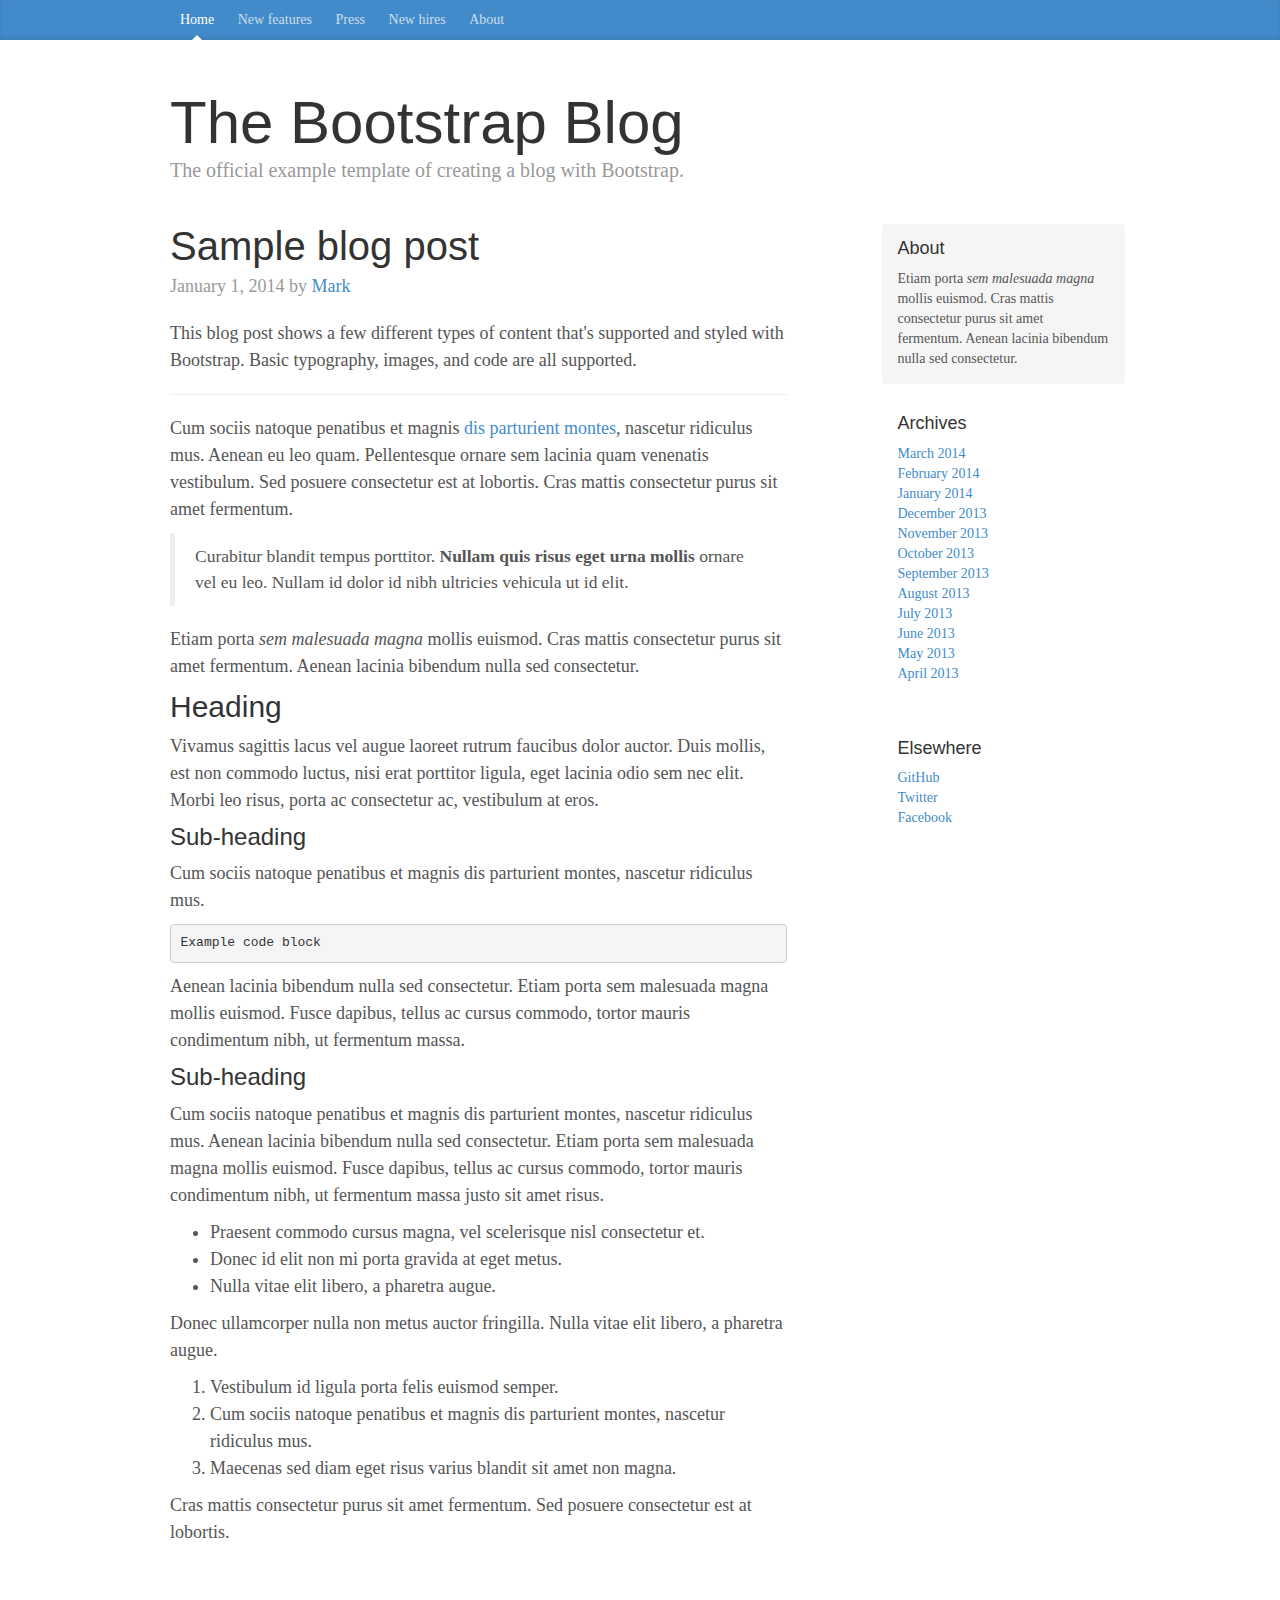
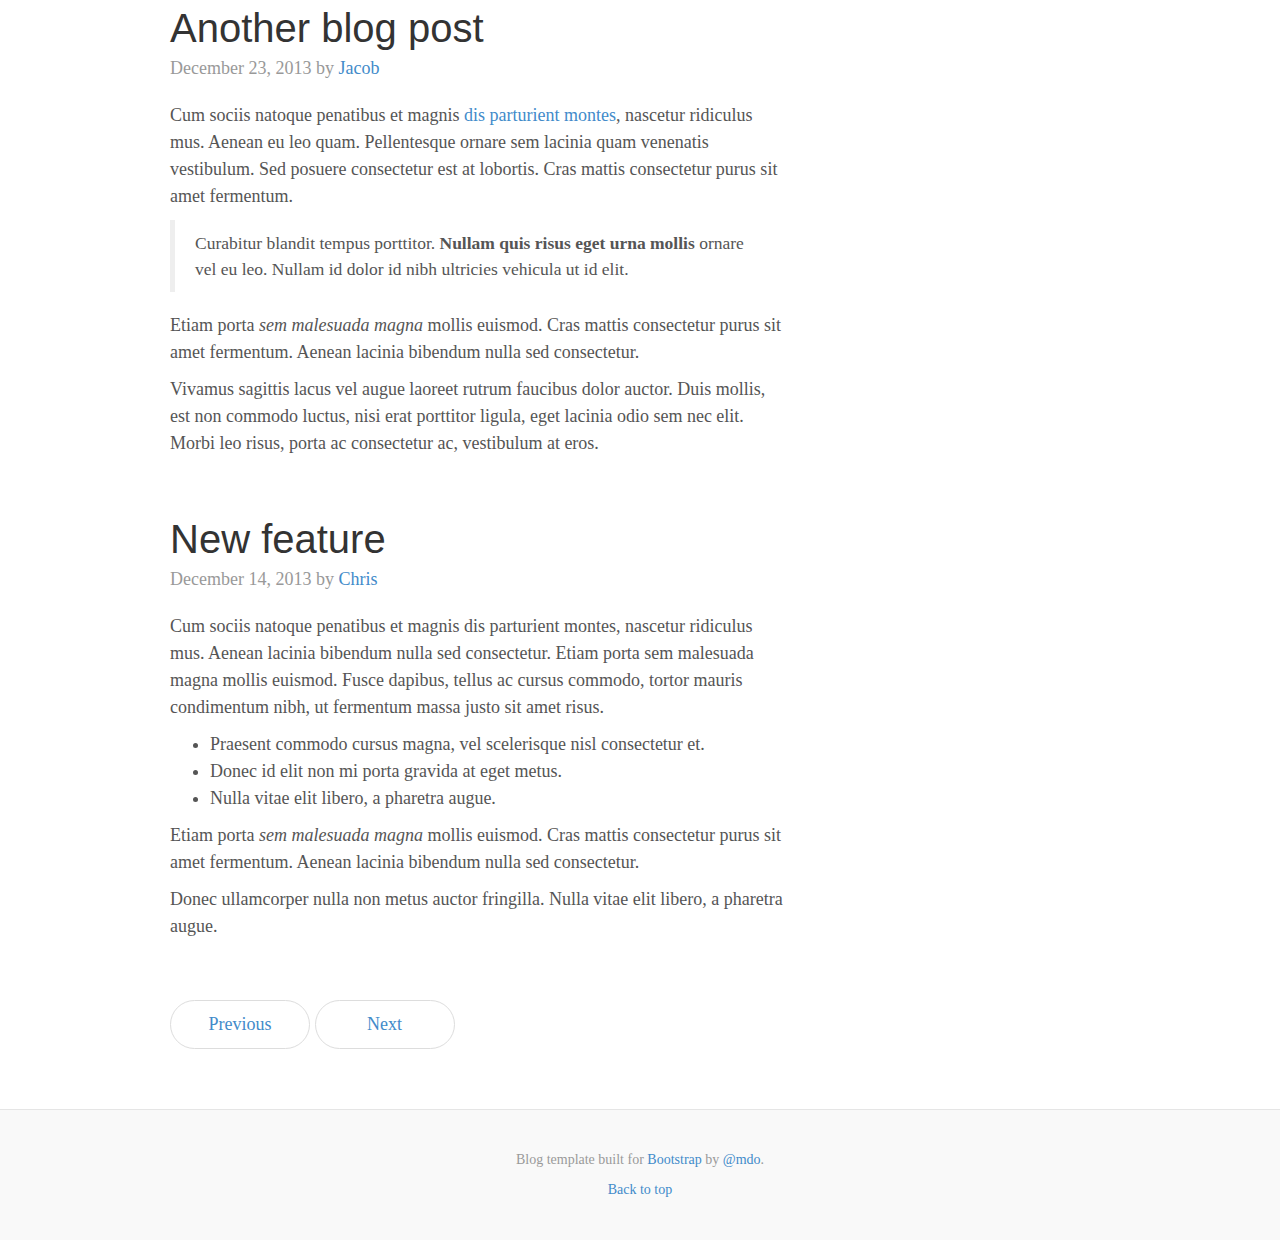
<file: Proyecto/docs/examples/blog/index.html>
<!DOCTYPE html>
<html lang="en">
  <head>
    <meta charset="utf-8">
    <meta http-equiv="X-UA-Compatible" content="IE=edge">
    <meta name="viewport" content="width=device-width, initial-scale=1">
    <meta name="description" content="">
    <meta name="author" content="">
    <link rel="icon" href="../../favicon.ico">

    <title>Blog Template for Bootstrap</title>

    <!-- Bootstrap core CSS -->
    <link href="../../dist/css/bootstrap.min.css" rel="stylesheet">

    <!-- Custom styles for this template -->
    <link href="blog.css" rel="stylesheet">

    <!-- Just for debugging purposes. Don't actually copy these 2 lines! -->
    <!--[if lt IE 9]><script src="../../assets/js/ie8-responsive-file-warning.js"></script><![endif]-->
    <script src="../../assets/js/ie-emulation-modes-warning.js"></script>

    <!-- IE10 viewport hack for Surface/desktop Windows 8 bug -->
    <script src="../../assets/js/ie10-viewport-bug-workaround.js"></script>

    <!-- HTML5 shim and Respond.js IE8 support of HTML5 elements and media queries -->
    <!--[if lt IE 9]>
      <script src="https://oss.maxcdn.com/html5shiv/3.7.2/html5shiv.min.js"></script>
      <script src="https://oss.maxcdn.com/respond/1.4.2/respond.min.js"></script>
    <![endif]-->
  </head>

  <body>

    <div class="blog-masthead">
      <div class="container">
        <nav class="blog-nav">
          <a class="blog-nav-item active" href="#">Home</a>
          <a class="blog-nav-item" href="#">New features</a>
          <a class="blog-nav-item" href="#">Press</a>
          <a class="blog-nav-item" href="#">New hires</a>
          <a class="blog-nav-item" href="#">About</a>
        </nav>
      </div>
    </div>

    <div class="container">

      <div class="blog-header">
        <h1 class="blog-title">The Bootstrap Blog</h1>
        <p class="lead blog-description">The official example template of creating a blog with Bootstrap.</p>
      </div>

      <div class="row">

        <div class="col-sm-8 blog-main">

          <div class="blog-post">
            <h2 class="blog-post-title">Sample blog post</h2>
            <p class="blog-post-meta">January 1, 2014 by <a href="#">Mark</a></p>

            <p>This blog post shows a few different types of content that's supported and styled with Bootstrap. Basic typography, images, and code are all supported.</p>
            <hr>
            <p>Cum sociis natoque penatibus et magnis <a href="#">dis parturient montes</a>, nascetur ridiculus mus. Aenean eu leo quam. Pellentesque ornare sem lacinia quam venenatis vestibulum. Sed posuere consectetur est at lobortis. Cras mattis consectetur purus sit amet fermentum.</p>
            <blockquote>
              <p>Curabitur blandit tempus porttitor. <strong>Nullam quis risus eget urna mollis</strong> ornare vel eu leo. Nullam id dolor id nibh ultricies vehicula ut id elit.</p>
            </blockquote>
            <p>Etiam porta <em>sem malesuada magna</em> mollis euismod. Cras mattis consectetur purus sit amet fermentum. Aenean lacinia bibendum nulla sed consectetur.</p>
            <h2>Heading</h2>
            <p>Vivamus sagittis lacus vel augue laoreet rutrum faucibus dolor auctor. Duis mollis, est non commodo luctus, nisi erat porttitor ligula, eget lacinia odio sem nec elit. Morbi leo risus, porta ac consectetur ac, vestibulum at eros.</p>
            <h3>Sub-heading</h3>
            <p>Cum sociis natoque penatibus et magnis dis parturient montes, nascetur ridiculus mus.</p>
            <pre><code>Example code block</code></pre>
            <p>Aenean lacinia bibendum nulla sed consectetur. Etiam porta sem malesuada magna mollis euismod. Fusce dapibus, tellus ac cursus commodo, tortor mauris condimentum nibh, ut fermentum massa.</p>
            <h3>Sub-heading</h3>
            <p>Cum sociis natoque penatibus et magnis dis parturient montes, nascetur ridiculus mus. Aenean lacinia bibendum nulla sed consectetur. Etiam porta sem malesuada magna mollis euismod. Fusce dapibus, tellus ac cursus commodo, tortor mauris condimentum nibh, ut fermentum massa justo sit amet risus.</p>
            <ul>
              <li>Praesent commodo cursus magna, vel scelerisque nisl consectetur et.</li>
              <li>Donec id elit non mi porta gravida at eget metus.</li>
              <li>Nulla vitae elit libero, a pharetra augue.</li>
            </ul>
            <p>Donec ullamcorper nulla non metus auctor fringilla. Nulla vitae elit libero, a pharetra augue.</p>
            <ol>
              <li>Vestibulum id ligula porta felis euismod semper.</li>
              <li>Cum sociis natoque penatibus et magnis dis parturient montes, nascetur ridiculus mus.</li>
              <li>Maecenas sed diam eget risus varius blandit sit amet non magna.</li>
            </ol>
            <p>Cras mattis consectetur purus sit amet fermentum. Sed posuere consectetur est at lobortis.</p>
          </div><!-- /.blog-post -->

          <div class="blog-post">
            <h2 class="blog-post-title">Another blog post</h2>
            <p class="blog-post-meta">December 23, 2013 by <a href="#">Jacob</a></p>

            <p>Cum sociis natoque penatibus et magnis <a href="#">dis parturient montes</a>, nascetur ridiculus mus. Aenean eu leo quam. Pellentesque ornare sem lacinia quam venenatis vestibulum. Sed posuere consectetur est at lobortis. Cras mattis consectetur purus sit amet fermentum.</p>
            <blockquote>
              <p>Curabitur blandit tempus porttitor. <strong>Nullam quis risus eget urna mollis</strong> ornare vel eu leo. Nullam id dolor id nibh ultricies vehicula ut id elit.</p>
            </blockquote>
            <p>Etiam porta <em>sem malesuada magna</em> mollis euismod. Cras mattis consectetur purus sit amet fermentum. Aenean lacinia bibendum nulla sed consectetur.</p>
            <p>Vivamus sagittis lacus vel augue laoreet rutrum faucibus dolor auctor. Duis mollis, est non commodo luctus, nisi erat porttitor ligula, eget lacinia odio sem nec elit. Morbi leo risus, porta ac consectetur ac, vestibulum at eros.</p>
          </div><!-- /.blog-post -->

          <div class="blog-post">
            <h2 class="blog-post-title">New feature</h2>
            <p class="blog-post-meta">December 14, 2013 by <a href="#">Chris</a></p>

            <p>Cum sociis natoque penatibus et magnis dis parturient montes, nascetur ridiculus mus. Aenean lacinia bibendum nulla sed consectetur. Etiam porta sem malesuada magna mollis euismod. Fusce dapibus, tellus ac cursus commodo, tortor mauris condimentum nibh, ut fermentum massa justo sit amet risus.</p>
            <ul>
              <li>Praesent commodo cursus magna, vel scelerisque nisl consectetur et.</li>
              <li>Donec id elit non mi porta gravida at eget metus.</li>
              <li>Nulla vitae elit libero, a pharetra augue.</li>
            </ul>
            <p>Etiam porta <em>sem malesuada magna</em> mollis euismod. Cras mattis consectetur purus sit amet fermentum. Aenean lacinia bibendum nulla sed consectetur.</p>
            <p>Donec ullamcorper nulla non metus auctor fringilla. Nulla vitae elit libero, a pharetra augue.</p>
          </div><!-- /.blog-post -->

          <ul class="pager">
            <li><a href="#">Previous</a></li>
            <li><a href="#">Next</a></li>
          </ul>

        </div><!-- /.blog-main -->

        <div class="col-sm-3 col-sm-offset-1 blog-sidebar">
          <div class="sidebar-module sidebar-module-inset">
            <h4>About</h4>
            <p>Etiam porta <em>sem malesuada magna</em> mollis euismod. Cras mattis consectetur purus sit amet fermentum. Aenean lacinia bibendum nulla sed consectetur.</p>
          </div>
          <div class="sidebar-module">
            <h4>Archives</h4>
            <ol class="list-unstyled">
              <li><a href="#">March 2014</a></li>
              <li><a href="#">February 2014</a></li>
              <li><a href="#">January 2014</a></li>
              <li><a href="#">December 2013</a></li>
              <li><a href="#">November 2013</a></li>
              <li><a href="#">October 2013</a></li>
              <li><a href="#">September 2013</a></li>
              <li><a href="#">August 2013</a></li>
              <li><a href="#">July 2013</a></li>
              <li><a href="#">June 2013</a></li>
              <li><a href="#">May 2013</a></li>
              <li><a href="#">April 2013</a></li>
            </ol>
          </div>
          <div class="sidebar-module">
            <h4>Elsewhere</h4>
            <ol class="list-unstyled">
              <li><a href="#">GitHub</a></li>
              <li><a href="#">Twitter</a></li>
              <li><a href="#">Facebook</a></li>
            </ol>
          </div>
        </div><!-- /.blog-sidebar -->

      </div><!-- /.row -->

    </div><!-- /.container -->

    <div class="blog-footer">
      <p>Blog template built for <a href="http://getbootstrap.com">Bootstrap</a> by <a href="https://twitter.com/mdo">@mdo</a>.</p>
      <p>
        <a href="#">Back to top</a>
      </p>
    </div>


    <!-- Bootstrap core JavaScript
    ================================================== -->
    <!-- Placed at the end of the document so the pages load faster -->
    <script src="https://ajax.googleapis.com/ajax/libs/jquery/1.11.1/jquery.min.js"></script>
    <script src="../../dist/js/bootstrap.min.js"></script>
    <script src="../../assets/js/docs.min.js"></script>
  </body>
</html>
</file>
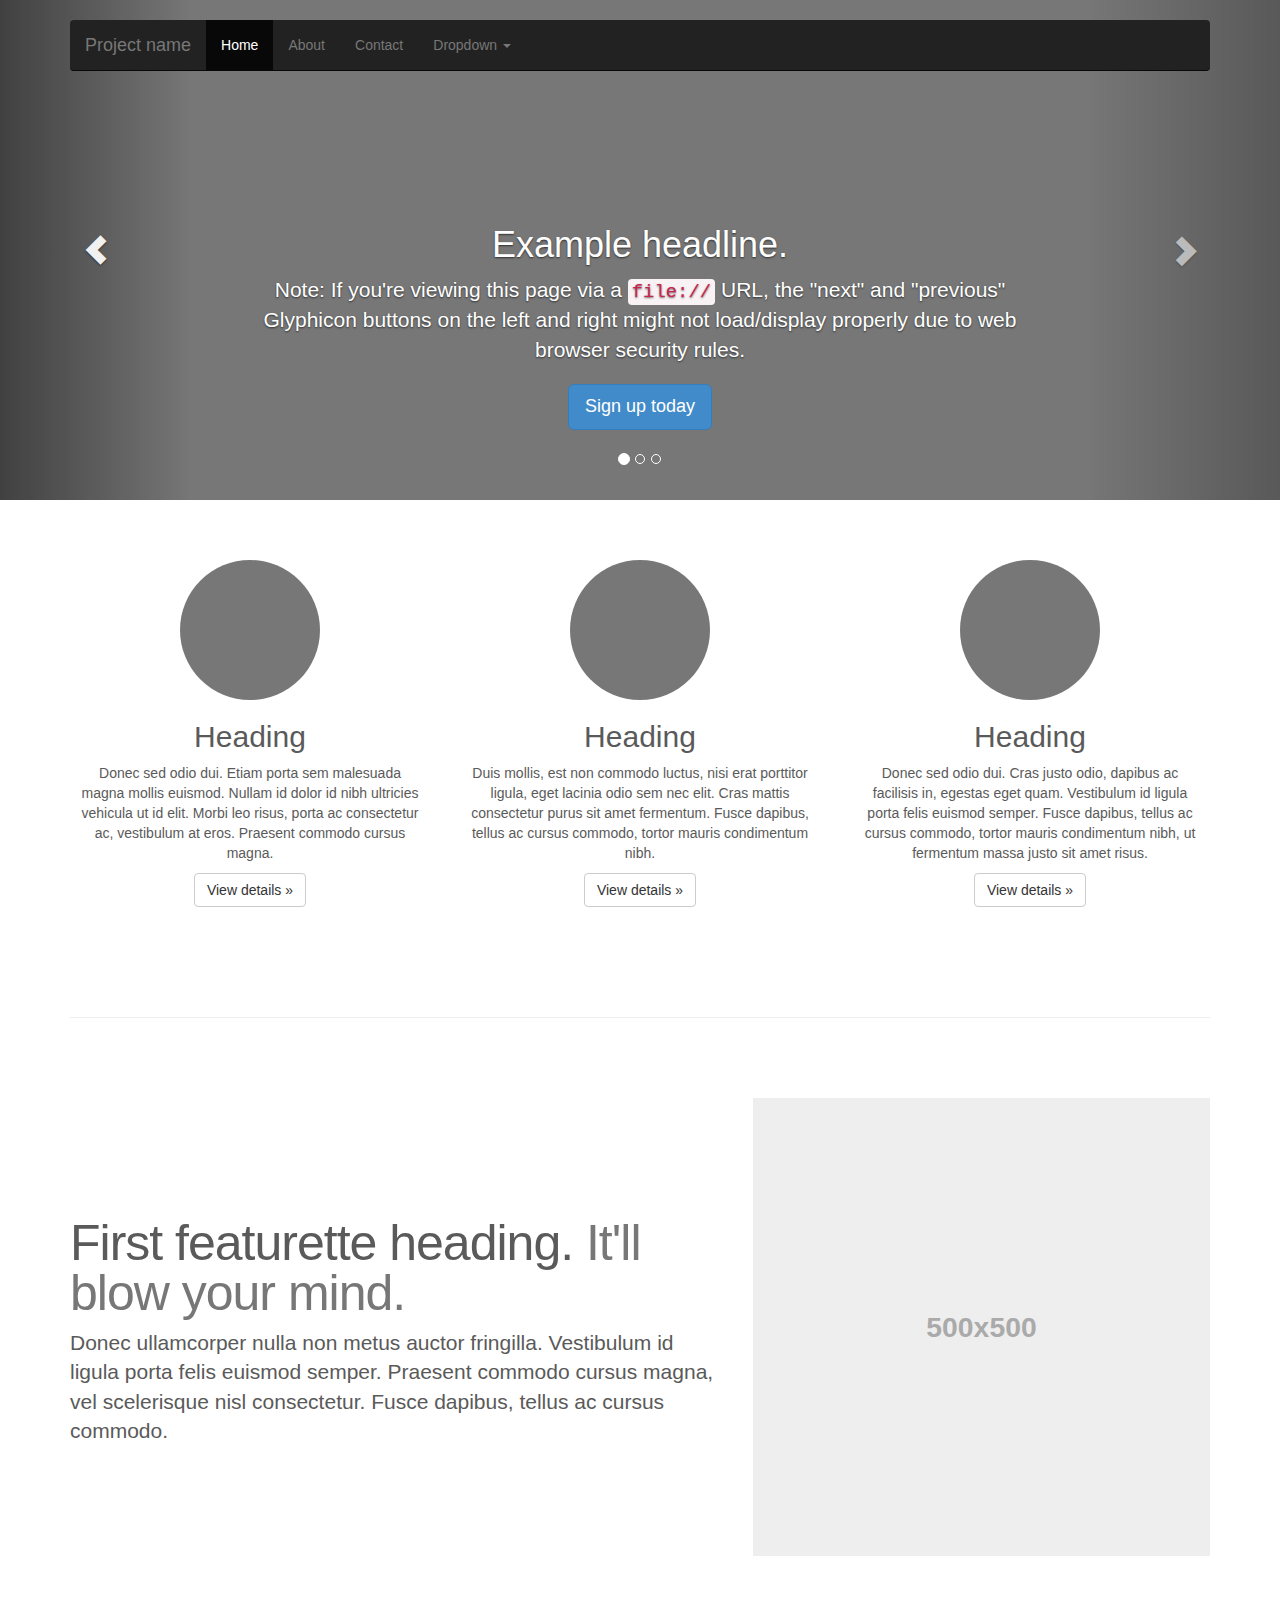
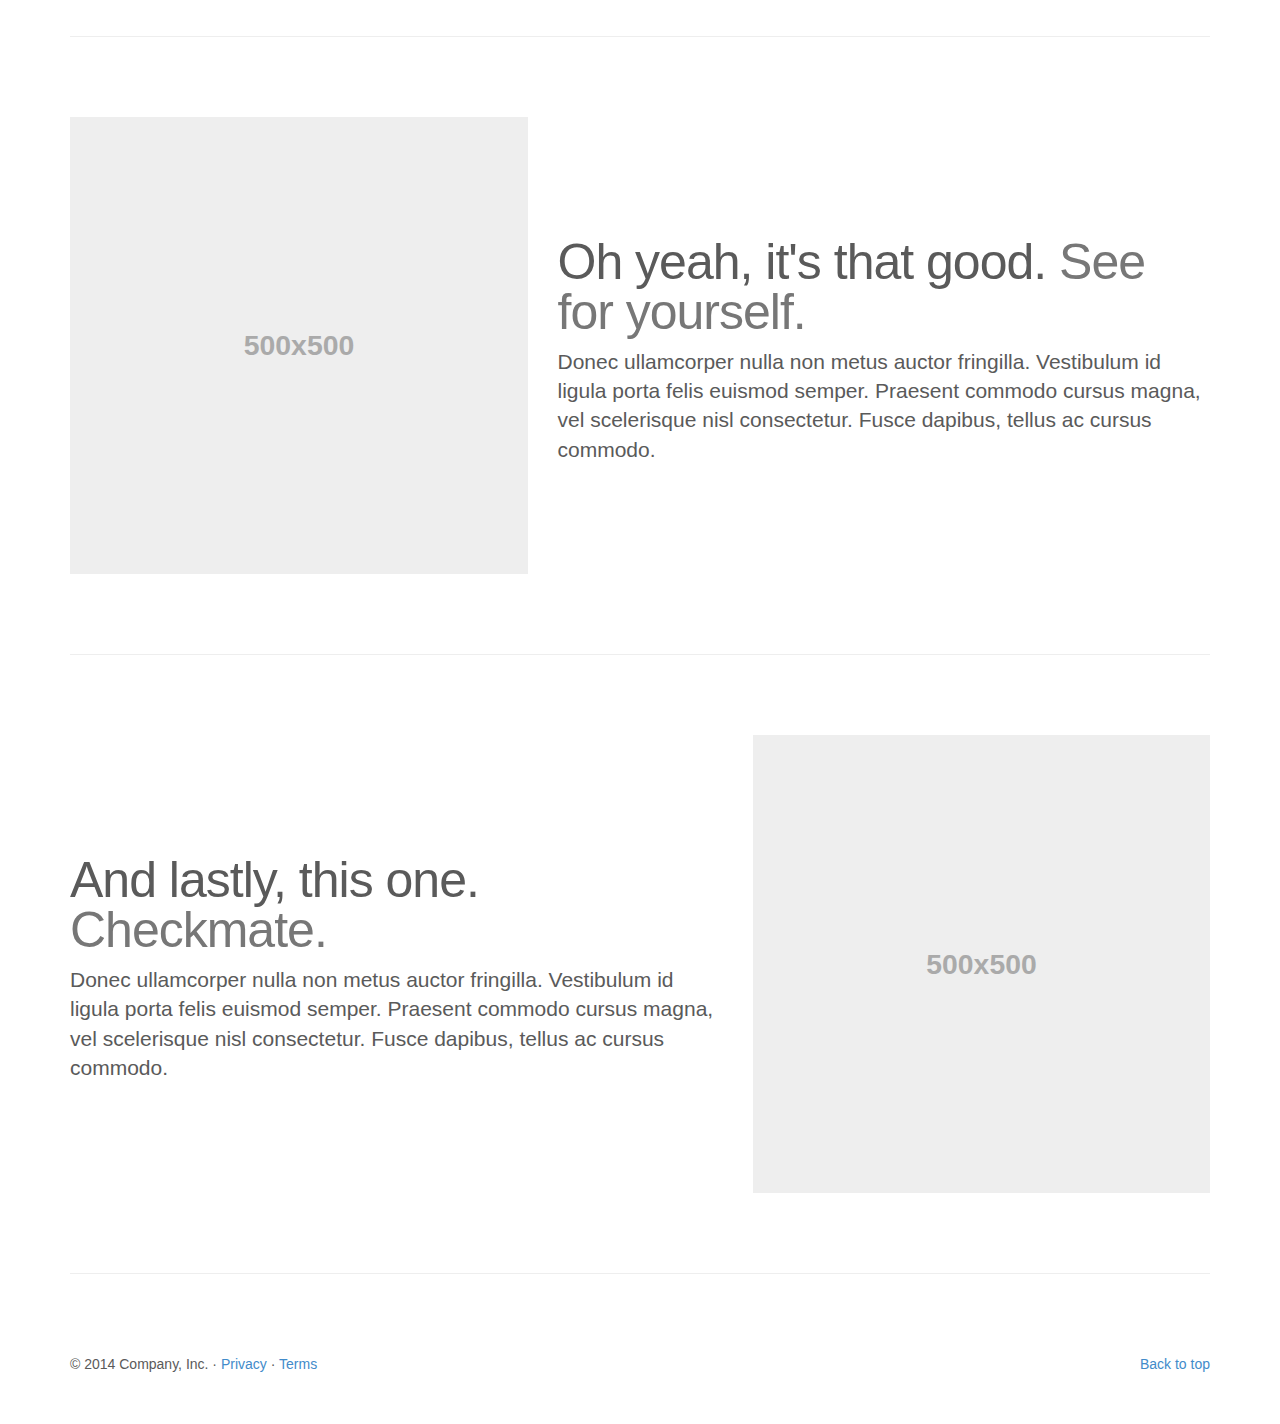
<file: Proyecto/docs/examples/carousel/index.html>
<!DOCTYPE html>
<html lang="en">
  <head>
    <meta charset="utf-8">
    <meta http-equiv="X-UA-Compatible" content="IE=edge">
    <meta name="viewport" content="width=device-width, initial-scale=1">
    <meta name="description" content="">
    <meta name="author" content="">
    <link rel="icon" href="../../favicon.ico">

    <title>Carousel Template for Bootstrap</title>

    <!-- Bootstrap core CSS -->
    <link href="../../dist/css/bootstrap.min.css" rel="stylesheet">

    <!-- Just for debugging purposes. Don't actually copy these 2 lines! -->
    <!--[if lt IE 9]><script src="../../assets/js/ie8-responsive-file-warning.js"></script><![endif]-->
    <script src="../../assets/js/ie-emulation-modes-warning.js"></script>

    <!-- IE10 viewport hack for Surface/desktop Windows 8 bug -->
    <script src="../../assets/js/ie10-viewport-bug-workaround.js"></script>

    <!-- HTML5 shim and Respond.js IE8 support of HTML5 elements and media queries -->
    <!--[if lt IE 9]>
      <script src="https://oss.maxcdn.com/html5shiv/3.7.2/html5shiv.min.js"></script>
      <script src="https://oss.maxcdn.com/respond/1.4.2/respond.min.js"></script>
    <![endif]-->

    <!-- Custom styles for this template -->
    <link href="carousel.css" rel="stylesheet">
  </head>
<!-- NAVBAR
================================================== -->
  <body>
    <div class="navbar-wrapper">
      <div class="container">

        <div class="navbar navbar-inverse navbar-static-top" role="navigation">
          <div class="container">
            <div class="navbar-header">
              <button type="button" class="navbar-toggle" data-toggle="collapse" data-target=".navbar-collapse">
                <span class="sr-only">Toggle navigation</span>
                <span class="icon-bar"></span>
                <span class="icon-bar"></span>
                <span class="icon-bar"></span>
              </button>
              <a class="navbar-brand" href="#">Project name</a>
            </div>
            <div class="navbar-collapse collapse">
              <ul class="nav navbar-nav">
                <li class="active"><a href="#">Home</a></li>
                <li><a href="#about">About</a></li>
                <li><a href="#contact">Contact</a></li>
                <li class="dropdown">
                  <a href="#" class="dropdown-toggle" data-toggle="dropdown">Dropdown <span class="caret"></span></a>
                  <ul class="dropdown-menu" role="menu">
                    <li><a href="#">Action</a></li>
                    <li><a href="#">Another action</a></li>
                    <li><a href="#">Something else here</a></li>
                    <li class="divider"></li>
                    <li class="dropdown-header">Nav header</li>
                    <li><a href="#">Separated link</a></li>
                    <li><a href="#">One more separated link</a></li>
                  </ul>
                </li>
              </ul>
            </div>
          </div>
        </div>

      </div>
    </div>


    <!-- Carousel
    ================================================== -->
    <div id="myCarousel" class="carousel slide" data-ride="carousel">
      <!-- Indicators -->
      <ol class="carousel-indicators">
        <li data-target="#myCarousel" data-slide-to="0" class="active"></li>
        <li data-target="#myCarousel" data-slide-to="1"></li>
        <li data-target="#myCarousel" data-slide-to="2"></li>
      </ol>
      <div class="carousel-inner">
        <div class="item active">
          <img src="[data-uri]" alt="First slide">
          <div class="container">
            <div class="carousel-caption">
              <h1>Example headline.</h1>
              <p>Note: If you're viewing this page via a <code>file://</code> URL, the "next" and "previous" Glyphicon buttons on the left and right might not load/display properly due to web browser security rules.</p>
              <p><a class="btn btn-lg btn-primary" href="#" role="button">Sign up today</a></p>
            </div>
          </div>
        </div>
        <div class="item">
          <img src="[data-uri]" alt="Second slide">
          <div class="container">
            <div class="carousel-caption">
              <h1>Another example headline.</h1>
              <p>Cras justo odio, dapibus ac facilisis in, egestas eget quam. Donec id elit non mi porta gravida at eget metus. Nullam id dolor id nibh ultricies vehicula ut id elit.</p>
              <p><a class="btn btn-lg btn-primary" href="#" role="button">Learn more</a></p>
            </div>
          </div>
        </div>
        <div class="item">
          <img src="[data-uri]" alt="Third slide">
          <div class="container">
            <div class="carousel-caption">
              <h1>One more for good measure.</h1>
              <p>Cras justo odio, dapibus ac facilisis in, egestas eget quam. Donec id elit non mi porta gravida at eget metus. Nullam id dolor id nibh ultricies vehicula ut id elit.</p>
              <p><a class="btn btn-lg btn-primary" href="#" role="button">Browse gallery</a></p>
            </div>
          </div>
        </div>
      </div>
      <a class="left carousel-control" href="#myCarousel" role="button" data-slide="prev"><span class="glyphicon glyphicon-chevron-left"></span></a>
      <a class="right carousel-control" href="#myCarousel" role="button" data-slide="next"><span class="glyphicon glyphicon-chevron-right"></span></a>
    </div><!-- /.carousel -->



    <!-- Marketing messaging and featurettes
    ================================================== -->
    <!-- Wrap the rest of the page in another container to center all the content. -->

    <div class="container marketing">

      <!-- Three columns of text below the carousel -->
      <div class="row">
        <div class="col-lg-4">
          <img class="img-circle" src="[data-uri]" alt="Generic placeholder image" style="width: 140px; height: 140px;">
          <h2>Heading</h2>
          <p>Donec sed odio dui. Etiam porta sem malesuada magna mollis euismod. Nullam id dolor id nibh ultricies vehicula ut id elit. Morbi leo risus, porta ac consectetur ac, vestibulum at eros. Praesent commodo cursus magna.</p>
          <p><a class="btn btn-default" href="#" role="button">View details &raquo;</a></p>
        </div><!-- /.col-lg-4 -->
        <div class="col-lg-4">
          <img class="img-circle" src="[data-uri]" alt="Generic placeholder image" style="width: 140px; height: 140px;">
          <h2>Heading</h2>
          <p>Duis mollis, est non commodo luctus, nisi erat porttitor ligula, eget lacinia odio sem nec elit. Cras mattis consectetur purus sit amet fermentum. Fusce dapibus, tellus ac cursus commodo, tortor mauris condimentum nibh.</p>
          <p><a class="btn btn-default" href="#" role="button">View details &raquo;</a></p>
        </div><!-- /.col-lg-4 -->
        <div class="col-lg-4">
          <img class="img-circle" src="[data-uri]" alt="Generic placeholder image" style="width: 140px; height: 140px;">
          <h2>Heading</h2>
          <p>Donec sed odio dui. Cras justo odio, dapibus ac facilisis in, egestas eget quam. Vestibulum id ligula porta felis euismod semper. Fusce dapibus, tellus ac cursus commodo, tortor mauris condimentum nibh, ut fermentum massa justo sit amet risus.</p>
          <p><a class="btn btn-default" href="#" role="button">View details &raquo;</a></p>
        </div><!-- /.col-lg-4 -->
      </div><!-- /.row -->


      <!-- START THE FEATURETTES -->

      <hr class="featurette-divider">

      <div class="row featurette">
        <div class="col-md-7">
          <h2 class="featurette-heading">First featurette heading. <span class="text-muted">It'll blow your mind.</span></h2>
          <p class="lead">Donec ullamcorper nulla non metus auctor fringilla. Vestibulum id ligula porta felis euismod semper. Praesent commodo cursus magna, vel scelerisque nisl consectetur. Fusce dapibus, tellus ac cursus commodo.</p>
        </div>
        <div class="col-md-5">
          <img class="featurette-image img-responsive" data-src="holder.js/500x500/auto" alt="Generic placeholder image">
        </div>
      </div>

      <hr class="featurette-divider">

      <div class="row featurette">
        <div class="col-md-5">
          <img class="featurette-image img-responsive" data-src="holder.js/500x500/auto" alt="Generic placeholder image">
        </div>
        <div class="col-md-7">
          <h2 class="featurette-heading">Oh yeah, it's that good. <span class="text-muted">See for yourself.</span></h2>
          <p class="lead">Donec ullamcorper nulla non metus auctor fringilla. Vestibulum id ligula porta felis euismod semper. Praesent commodo cursus magna, vel scelerisque nisl consectetur. Fusce dapibus, tellus ac cursus commodo.</p>
        </div>
      </div>

      <hr class="featurette-divider">

      <div class="row featurette">
        <div class="col-md-7">
          <h2 class="featurette-heading">And lastly, this one. <span class="text-muted">Checkmate.</span></h2>
          <p class="lead">Donec ullamcorper nulla non metus auctor fringilla. Vestibulum id ligula porta felis euismod semper. Praesent commodo cursus magna, vel scelerisque nisl consectetur. Fusce dapibus, tellus ac cursus commodo.</p>
        </div>
        <div class="col-md-5">
          <img class="featurette-image img-responsive" data-src="holder.js/500x500/auto" alt="Generic placeholder image">
        </div>
      </div>

      <hr class="featurette-divider">

      <!-- /END THE FEATURETTES -->


      <!-- FOOTER -->
      <footer>
        <p class="pull-right"><a href="#">Back to top</a></p>
        <p>&copy; 2014 Company, Inc. &middot; <a href="#">Privacy</a> &middot; <a href="#">Terms</a></p>
      </footer>

    </div><!-- /.container -->


    <!-- Bootstrap core JavaScript
    ================================================== -->
    <!-- Placed at the end of the document so the pages load faster -->
    <script src="https://ajax.googleapis.com/ajax/libs/jquery/1.11.1/jquery.min.js"></script>
    <script src="../../dist/js/bootstrap.min.js"></script>
    <script src="../../assets/js/docs.min.js"></script>
  </body>
</html>
</file>
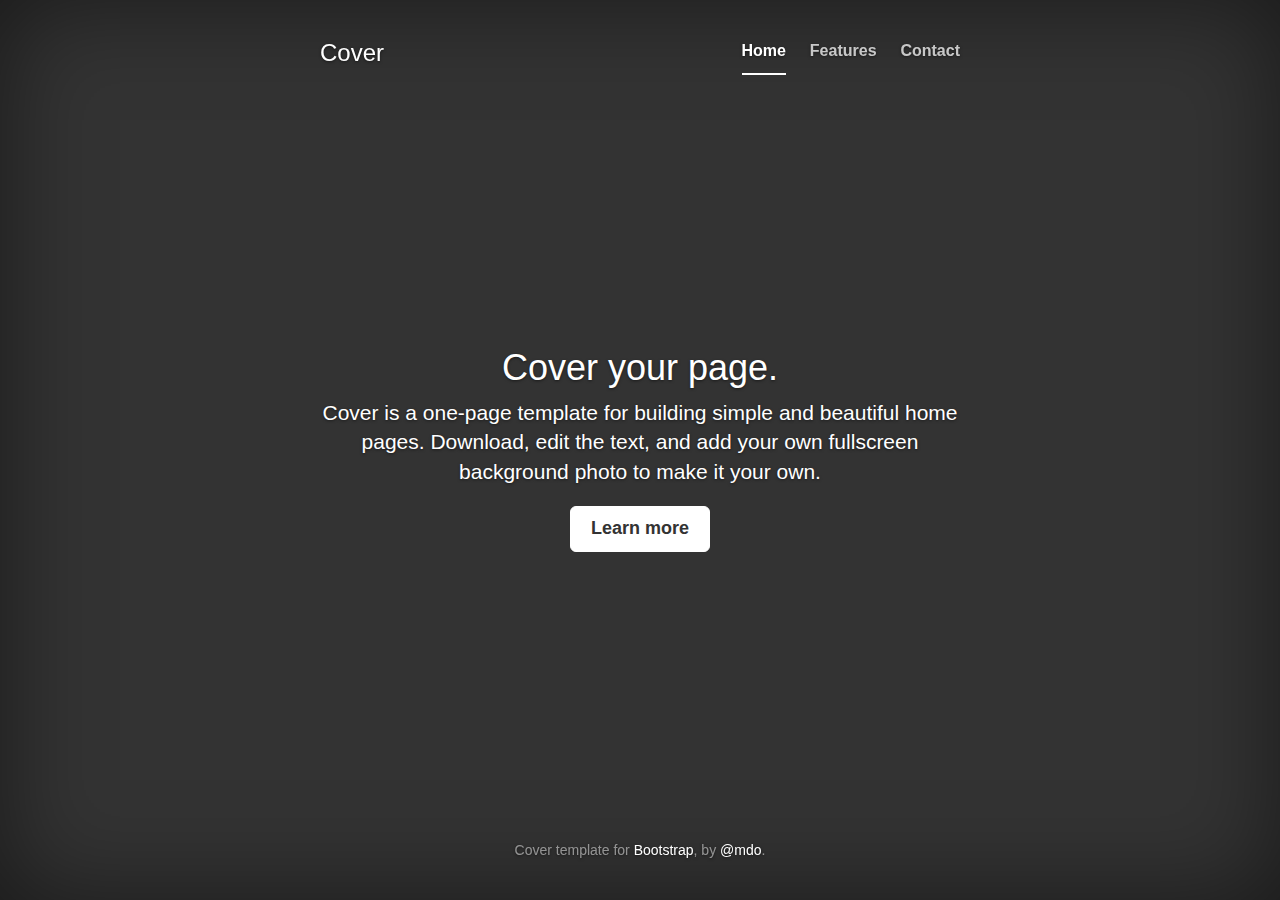
<file: Proyecto/docs/examples/cover/index.html>
<!DOCTYPE html>
<html lang="en">
  <head>
    <meta charset="utf-8">
    <meta http-equiv="X-UA-Compatible" content="IE=edge">
    <meta name="viewport" content="width=device-width, initial-scale=1">
    <meta name="description" content="">
    <meta name="author" content="">
    <link rel="icon" href="../../favicon.ico">

    <title>Cover Template for Bootstrap</title>

    <!-- Bootstrap core CSS -->
    <link href="../../dist/css/bootstrap.min.css" rel="stylesheet">

    <!-- Custom styles for this template -->
    <link href="cover.css" rel="stylesheet">

    <!-- Just for debugging purposes. Don't actually copy these 2 lines! -->
    <!--[if lt IE 9]><script src="../../assets/js/ie8-responsive-file-warning.js"></script><![endif]-->
    <script src="../../assets/js/ie-emulation-modes-warning.js"></script>

    <!-- IE10 viewport hack for Surface/desktop Windows 8 bug -->
    <script src="../../assets/js/ie10-viewport-bug-workaround.js"></script>

    <!-- HTML5 shim and Respond.js IE8 support of HTML5 elements and media queries -->
    <!--[if lt IE 9]>
      <script src="https://oss.maxcdn.com/html5shiv/3.7.2/html5shiv.min.js"></script>
      <script src="https://oss.maxcdn.com/respond/1.4.2/respond.min.js"></script>
    <![endif]-->
  </head>

  <body>

    <div class="site-wrapper">

      <div class="site-wrapper-inner">

        <div class="cover-container">

          <div class="masthead clearfix">
            <div class="inner">
              <h3 class="masthead-brand">Cover</h3>
              <ul class="nav masthead-nav">
                <li class="active"><a href="#">Home</a></li>
                <li><a href="#">Features</a></li>
                <li><a href="#">Contact</a></li>
              </ul>
            </div>
          </div>

          <div class="inner cover">
            <h1 class="cover-heading">Cover your page.</h1>
            <p class="lead">Cover is a one-page template for building simple and beautiful home pages. Download, edit the text, and add your own fullscreen background photo to make it your own.</p>
            <p class="lead">
              <a href="#" class="btn btn-lg btn-default">Learn more</a>
            </p>
          </div>

          <div class="mastfoot">
            <div class="inner">
              <p>Cover template for <a href="http://getbootstrap.com">Bootstrap</a>, by <a href="https://twitter.com/mdo">@mdo</a>.</p>
            </div>
          </div>

        </div>

      </div>

    </div>

    <!-- Bootstrap core JavaScript
    ================================================== -->
    <!-- Placed at the end of the document so the pages load faster -->
    <script src="https://ajax.googleapis.com/ajax/libs/jquery/1.11.1/jquery.min.js"></script>
    <script src="../../dist/js/bootstrap.min.js"></script>
    <script src="../../assets/js/docs.min.js"></script>
  </body>
</html>
</file>
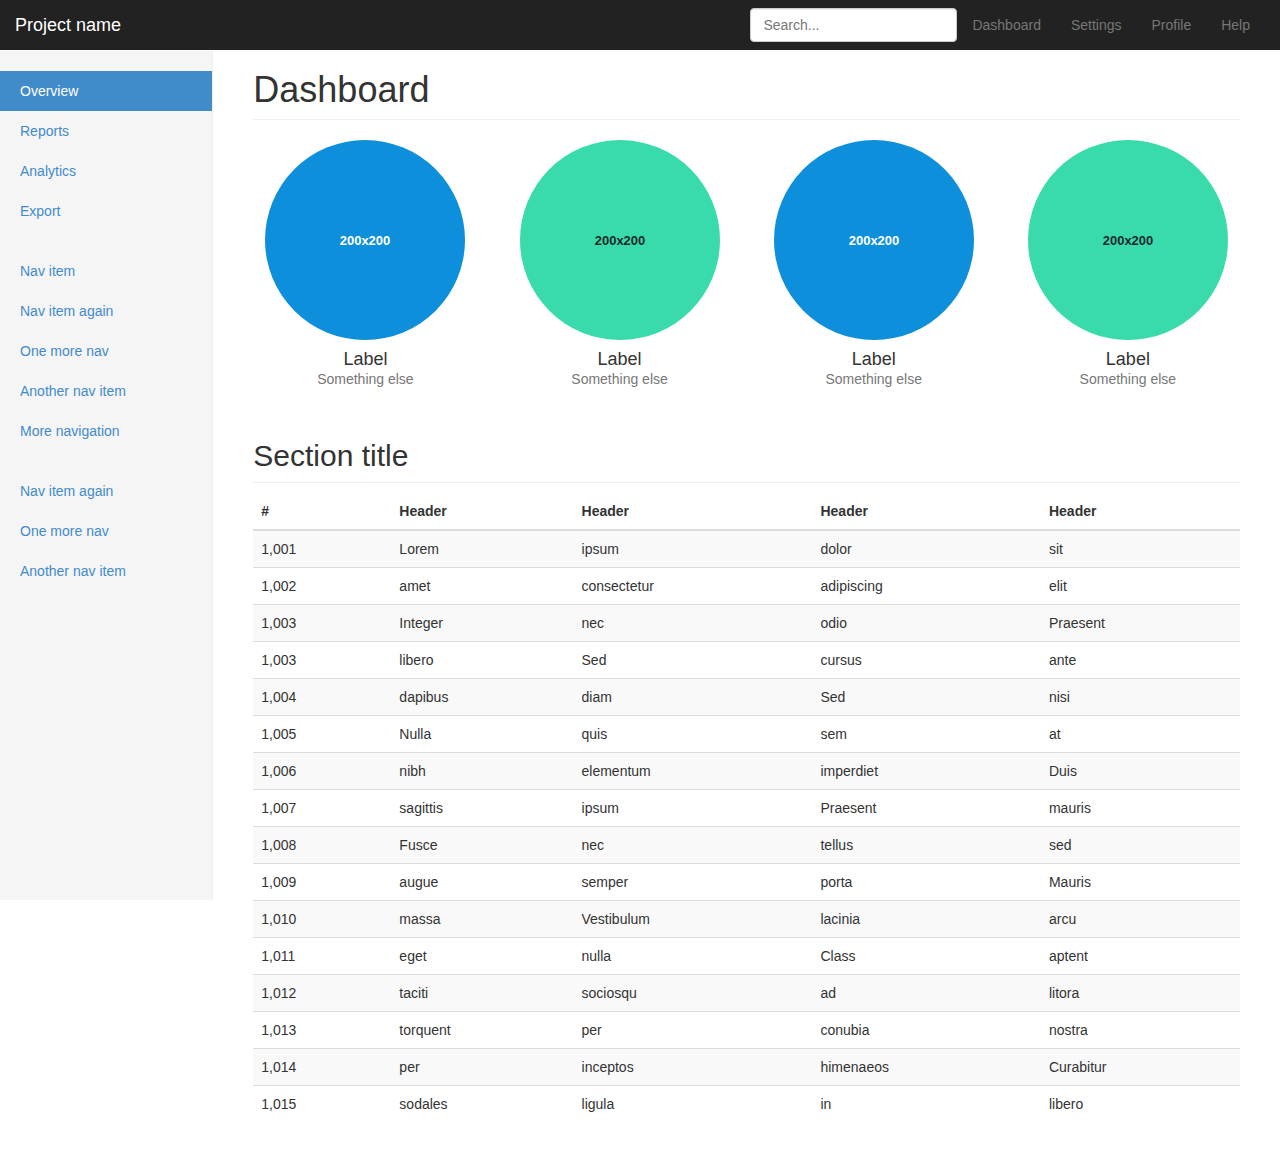
<file: Proyecto/docs/examples/dashboard/index.html>
<!DOCTYPE html>
<html lang="en">
  <head>
    <meta charset="utf-8">
    <meta http-equiv="X-UA-Compatible" content="IE=edge">
    <meta name="viewport" content="width=device-width, initial-scale=1">
    <meta name="description" content="">
    <meta name="author" content="">
    <link rel="icon" href="../../favicon.ico">

    <title>Dashboard Template for Bootstrap</title>

    <!-- Bootstrap core CSS -->
    <link href="../../dist/css/bootstrap.min.css" rel="stylesheet">

    <!-- Custom styles for this template -->
    <link href="dashboard.css" rel="stylesheet">

    <!-- Just for debugging purposes. Don't actually copy these 2 lines! -->
    <!--[if lt IE 9]><script src="../../assets/js/ie8-responsive-file-warning.js"></script><![endif]-->
    <script src="../../assets/js/ie-emulation-modes-warning.js"></script>

    <!-- IE10 viewport hack for Surface/desktop Windows 8 bug -->
    <script src="../../assets/js/ie10-viewport-bug-workaround.js"></script>

    <!-- HTML5 shim and Respond.js IE8 support of HTML5 elements and media queries -->
    <!--[if lt IE 9]>
      <script src="https://oss.maxcdn.com/html5shiv/3.7.2/html5shiv.min.js"></script>
      <script src="https://oss.maxcdn.com/respond/1.4.2/respond.min.js"></script>
    <![endif]-->
  </head>

  <body>

    <div class="navbar navbar-inverse navbar-fixed-top" role="navigation">
      <div class="container-fluid">
        <div class="navbar-header">
          <button type="button" class="navbar-toggle" data-toggle="collapse" data-target=".navbar-collapse">
            <span class="sr-only">Toggle navigation</span>
            <span class="icon-bar"></span>
            <span class="icon-bar"></span>
            <span class="icon-bar"></span>
          </button>
          <a class="navbar-brand" href="#">Project name</a>
        </div>
        <div class="navbar-collapse collapse">
          <ul class="nav navbar-nav navbar-right">
            <li><a href="#">Dashboard</a></li>
            <li><a href="#">Settings</a></li>
            <li><a href="#">Profile</a></li>
            <li><a href="#">Help</a></li>
          </ul>
          <form class="navbar-form navbar-right">
            <input type="text" class="form-control" placeholder="Search...">
          </form>
        </div>
      </div>
    </div>

    <div class="container-fluid">
      <div class="row">
        <div class="col-sm-3 col-md-2 sidebar">
          <ul class="nav nav-sidebar">
            <li class="active"><a href="#">Overview</a></li>
            <li><a href="#">Reports</a></li>
            <li><a href="#">Analytics</a></li>
            <li><a href="#">Export</a></li>
          </ul>
          <ul class="nav nav-sidebar">
            <li><a href="">Nav item</a></li>
            <li><a href="">Nav item again</a></li>
            <li><a href="">One more nav</a></li>
            <li><a href="">Another nav item</a></li>
            <li><a href="">More navigation</a></li>
          </ul>
          <ul class="nav nav-sidebar">
            <li><a href="">Nav item again</a></li>
            <li><a href="">One more nav</a></li>
            <li><a href="">Another nav item</a></li>
          </ul>
        </div>
        <div class="col-sm-9 col-sm-offset-3 col-md-10 col-md-offset-2 main">
          <h1 class="page-header">Dashboard</h1>

          <div class="row placeholders">
            <div class="col-xs-6 col-sm-3 placeholder">
              <img data-src="holder.js/200x200/auto/sky" class="img-responsive" alt="Generic placeholder thumbnail">
              <h4>Label</h4>
              <span class="text-muted">Something else</span>
            </div>
            <div class="col-xs-6 col-sm-3 placeholder">
              <img data-src="holder.js/200x200/auto/vine" class="img-responsive" alt="Generic placeholder thumbnail">
              <h4>Label</h4>
              <span class="text-muted">Something else</span>
            </div>
            <div class="col-xs-6 col-sm-3 placeholder">
              <img data-src="holder.js/200x200/auto/sky" class="img-responsive" alt="Generic placeholder thumbnail">
              <h4>Label</h4>
              <span class="text-muted">Something else</span>
            </div>
            <div class="col-xs-6 col-sm-3 placeholder">
              <img data-src="holder.js/200x200/auto/vine" class="img-responsive" alt="Generic placeholder thumbnail">
              <h4>Label</h4>
              <span class="text-muted">Something else</span>
            </div>
          </div>

          <h2 class="sub-header">Section title</h2>
          <div class="table-responsive">
            <table class="table table-striped">
              <thead>
                <tr>
                  <th>#</th>
                  <th>Header</th>
                  <th>Header</th>
                  <th>Header</th>
                  <th>Header</th>
                </tr>
              </thead>
              <tbody>
                <tr>
                  <td>1,001</td>
                  <td>Lorem</td>
                  <td>ipsum</td>
                  <td>dolor</td>
                  <td>sit</td>
                </tr>
                <tr>
                  <td>1,002</td>
                  <td>amet</td>
                  <td>consectetur</td>
                  <td>adipiscing</td>
                  <td>elit</td>
                </tr>
                <tr>
                  <td>1,003</td>
                  <td>Integer</td>
                  <td>nec</td>
                  <td>odio</td>
                  <td>Praesent</td>
                </tr>
                <tr>
                  <td>1,003</td>
                  <td>libero</td>
                  <td>Sed</td>
                  <td>cursus</td>
                  <td>ante</td>
                </tr>
                <tr>
                  <td>1,004</td>
                  <td>dapibus</td>
                  <td>diam</td>
                  <td>Sed</td>
                  <td>nisi</td>
                </tr>
                <tr>
                  <td>1,005</td>
                  <td>Nulla</td>
                  <td>quis</td>
                  <td>sem</td>
                  <td>at</td>
                </tr>
                <tr>
                  <td>1,006</td>
                  <td>nibh</td>
                  <td>elementum</td>
                  <td>imperdiet</td>
                  <td>Duis</td>
                </tr>
                <tr>
                  <td>1,007</td>
                  <td>sagittis</td>
                  <td>ipsum</td>
                  <td>Praesent</td>
                  <td>mauris</td>
                </tr>
                <tr>
                  <td>1,008</td>
                  <td>Fusce</td>
                  <td>nec</td>
                  <td>tellus</td>
                  <td>sed</td>
                </tr>
                <tr>
                  <td>1,009</td>
                  <td>augue</td>
                  <td>semper</td>
                  <td>porta</td>
                  <td>Mauris</td>
                </tr>
                <tr>
                  <td>1,010</td>
                  <td>massa</td>
                  <td>Vestibulum</td>
                  <td>lacinia</td>
                  <td>arcu</td>
                </tr>
                <tr>
                  <td>1,011</td>
                  <td>eget</td>
                  <td>nulla</td>
                  <td>Class</td>
                  <td>aptent</td>
                </tr>
                <tr>
                  <td>1,012</td>
                  <td>taciti</td>
                  <td>sociosqu</td>
                  <td>ad</td>
                  <td>litora</td>
                </tr>
                <tr>
                  <td>1,013</td>
                  <td>torquent</td>
                  <td>per</td>
                  <td>conubia</td>
                  <td>nostra</td>
                </tr>
                <tr>
                  <td>1,014</td>
                  <td>per</td>
                  <td>inceptos</td>
                  <td>himenaeos</td>
                  <td>Curabitur</td>
                </tr>
                <tr>
                  <td>1,015</td>
                  <td>sodales</td>
                  <td>ligula</td>
                  <td>in</td>
                  <td>libero</td>
                </tr>
              </tbody>
            </table>
          </div>
        </div>
      </div>
    </div>

    <!-- Bootstrap core JavaScript
    ================================================== -->
    <!-- Placed at the end of the document so the pages load faster -->
    <script src="https://ajax.googleapis.com/ajax/libs/jquery/1.11.1/jquery.min.js"></script>
    <script src="../../dist/js/bootstrap.min.js"></script>
    <script src="../../assets/js/docs.min.js"></script>
  </body>
</html>
</file>
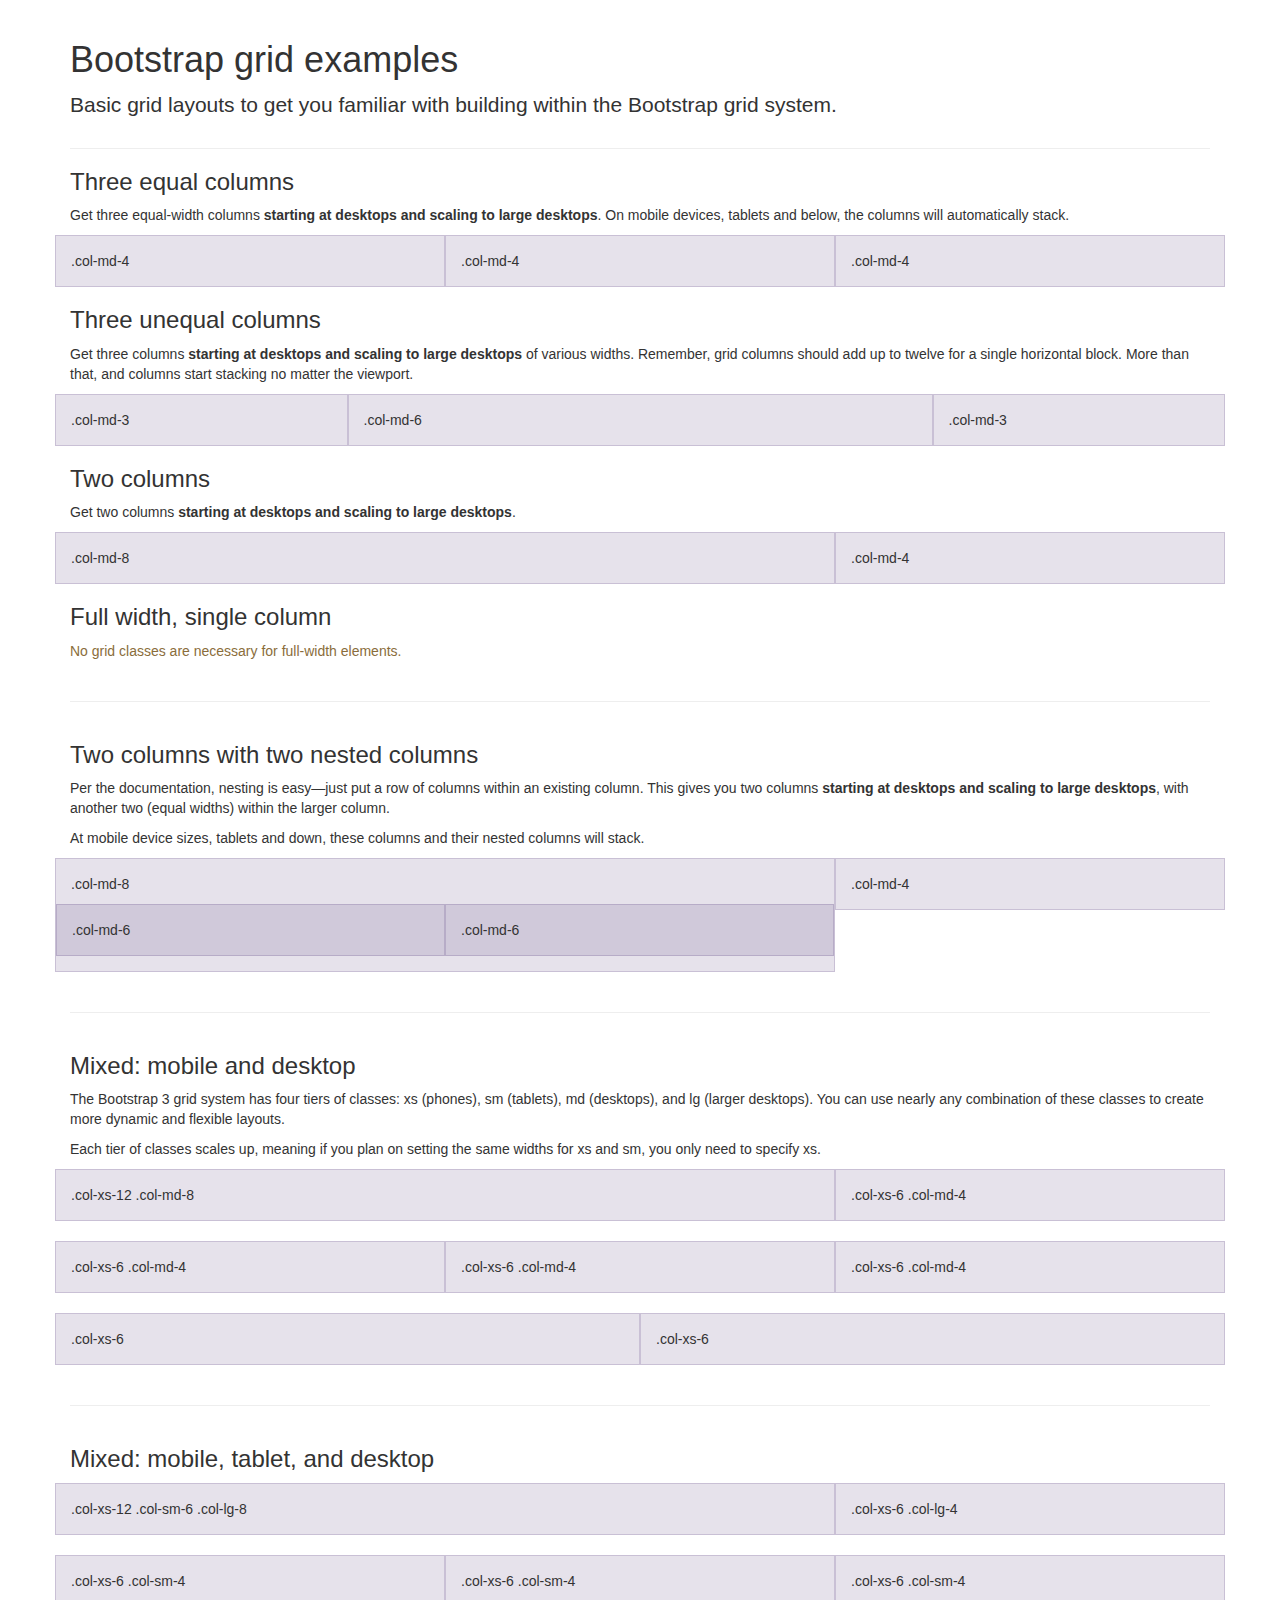
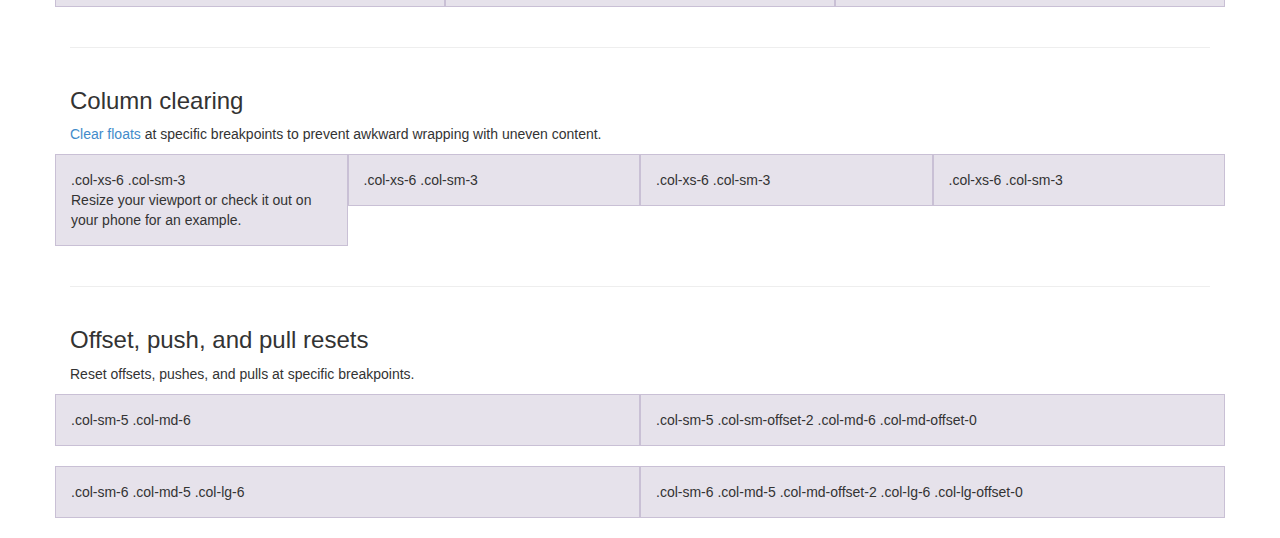
<file: Proyecto/docs/examples/grid/index.html>
<!DOCTYPE html>
<html lang="en">
  <head>
    <meta charset="utf-8">
    <meta http-equiv="X-UA-Compatible" content="IE=edge">
    <meta name="viewport" content="width=device-width, initial-scale=1">
    <meta name="description" content="">
    <meta name="author" content="">
    <link rel="icon" href="../../favicon.ico">

    <title>Grid Template for Bootstrap</title>

    <!-- Bootstrap core CSS -->
    <link href="../../dist/css/bootstrap.min.css" rel="stylesheet">

    <!-- Custom styles for this template -->
    <link href="grid.css" rel="stylesheet">

    <!-- Just for debugging purposes. Don't actually copy these 2 lines! -->
    <!--[if lt IE 9]><script src="../../assets/js/ie8-responsive-file-warning.js"></script><![endif]-->
    <script src="../../assets/js/ie-emulation-modes-warning.js"></script>

    <!-- IE10 viewport hack for Surface/desktop Windows 8 bug -->
    <script src="../../assets/js/ie10-viewport-bug-workaround.js"></script>

    <!-- HTML5 shim and Respond.js IE8 support of HTML5 elements and media queries -->
    <!--[if lt IE 9]>
      <script src="https://oss.maxcdn.com/html5shiv/3.7.2/html5shiv.min.js"></script>
      <script src="https://oss.maxcdn.com/respond/1.4.2/respond.min.js"></script>
    <![endif]-->
  </head>

  <body>
    <div class="container">

      <div class="page-header">
        <h1>Bootstrap grid examples</h1>
        <p class="lead">Basic grid layouts to get you familiar with building within the Bootstrap grid system.</p>
      </div>

      <h3>Three equal columns</h3>
      <p>Get three equal-width columns <strong>starting at desktops and scaling to large desktops</strong>. On mobile devices, tablets and below, the columns will automatically stack.</p>
      <div class="row">
        <div class="col-md-4">.col-md-4</div>
        <div class="col-md-4">.col-md-4</div>
        <div class="col-md-4">.col-md-4</div>
      </div>

      <h3>Three unequal columns</h3>
      <p>Get three columns <strong>starting at desktops and scaling to large desktops</strong> of various widths. Remember, grid columns should add up to twelve for a single horizontal block. More than that, and columns start stacking no matter the viewport.</p>
      <div class="row">
        <div class="col-md-3">.col-md-3</div>
        <div class="col-md-6">.col-md-6</div>
        <div class="col-md-3">.col-md-3</div>
      </div>

      <h3>Two columns</h3>
      <p>Get two columns <strong>starting at desktops and scaling to large desktops</strong>.</p>
      <div class="row">
        <div class="col-md-8">.col-md-8</div>
        <div class="col-md-4">.col-md-4</div>
      </div>

      <h3>Full width, single column</h3>
      <p class="text-warning">No grid classes are necessary for full-width elements.</p>

      <hr>

      <h3>Two columns with two nested columns</h3>
      <p>Per the documentation, nesting is easy—just put a row of columns within an existing column. This gives you two columns <strong>starting at desktops and scaling to large desktops</strong>, with another two (equal widths) within the larger column.</p>
      <p>At mobile device sizes, tablets and down, these columns and their nested columns will stack.</p>
      <div class="row">
        <div class="col-md-8">
          .col-md-8
          <div class="row">
            <div class="col-md-6">.col-md-6</div>
            <div class="col-md-6">.col-md-6</div>
          </div>
        </div>
        <div class="col-md-4">.col-md-4</div>
      </div>

      <hr>

      <h3>Mixed: mobile and desktop</h3>
      <p>The Bootstrap 3 grid system has four tiers of classes: xs (phones), sm (tablets), md (desktops), and lg (larger desktops). You can use nearly any combination of these classes to create more dynamic and flexible layouts.</p>
      <p>Each tier of classes scales up, meaning if you plan on setting the same widths for xs and sm, you only need to specify xs.</p>
      <div class="row">
        <div class="col-xs-12 col-md-8">.col-xs-12 .col-md-8</div>
        <div class="col-xs-6 col-md-4">.col-xs-6 .col-md-4</div>
      </div>
      <div class="row">
        <div class="col-xs-6 col-md-4">.col-xs-6 .col-md-4</div>
        <div class="col-xs-6 col-md-4">.col-xs-6 .col-md-4</div>
        <div class="col-xs-6 col-md-4">.col-xs-6 .col-md-4</div>
      </div>
      <div class="row">
        <div class="col-xs-6">.col-xs-6</div>
        <div class="col-xs-6">.col-xs-6</div>
      </div>

      <hr>

      <h3>Mixed: mobile, tablet, and desktop</h3>
      <p></p>
      <div class="row">
        <div class="col-xs-12 col-sm-6 col-lg-8">.col-xs-12 .col-sm-6 .col-lg-8</div>
        <div class="col-xs-6 col-lg-4">.col-xs-6 .col-lg-4</div>
      </div>
      <div class="row">
        <div class="col-xs-6 col-sm-4">.col-xs-6 .col-sm-4</div>
        <div class="col-xs-6 col-sm-4">.col-xs-6 .col-sm-4</div>
        <div class="col-xs-6 col-sm-4">.col-xs-6 .col-sm-4</div>
      </div>

      <hr>

      <h3>Column clearing</h3>
      <p><a href="http://getbootstrap.com/css/#grid-responsive-resets">Clear floats</a> at specific breakpoints to prevent awkward wrapping with uneven content.</p>
      <div class="row">
        <div class="col-xs-6 col-sm-3">
          .col-xs-6 .col-sm-3
          <br>
          Resize your viewport or check it out on your phone for an example.
        </div>
        <div class="col-xs-6 col-sm-3">.col-xs-6 .col-sm-3</div>

        <!-- Add the extra clearfix for only the required viewport -->
        <div class="clearfix visible-xs"></div>

        <div class="col-xs-6 col-sm-3">.col-xs-6 .col-sm-3</div>
        <div class="col-xs-6 col-sm-3">.col-xs-6 .col-sm-3</div>
      </div>

      <hr>

      <h3>Offset, push, and pull resets</h3>
      <p>Reset offsets, pushes, and pulls at specific breakpoints.</p>
      <div class="row">
        <div class="col-sm-5 col-md-6">.col-sm-5 .col-md-6</div>
        <div class="col-sm-5 col-sm-offset-2 col-md-6 col-md-offset-0">.col-sm-5 .col-sm-offset-2 .col-md-6 .col-md-offset-0</div>
      </div>
      <div class="row">
        <div class="col-sm-6 col-md-5 col-lg-6">.col-sm-6 .col-md-5 .col-lg-6</div>
        <div class="col-sm-6 col-md-5 col-md-offset-2 col-lg-6 col-lg-offset-0">.col-sm-6 .col-md-5 .col-md-offset-2 .col-lg-6 .col-lg-offset-0</div>
      </div>


    </div> <!-- /container -->


    <!-- Bootstrap core JavaScript
    ================================================== -->
    <!-- Placed at the end of the document so the pages load faster -->
  </body>
</html>
</file>
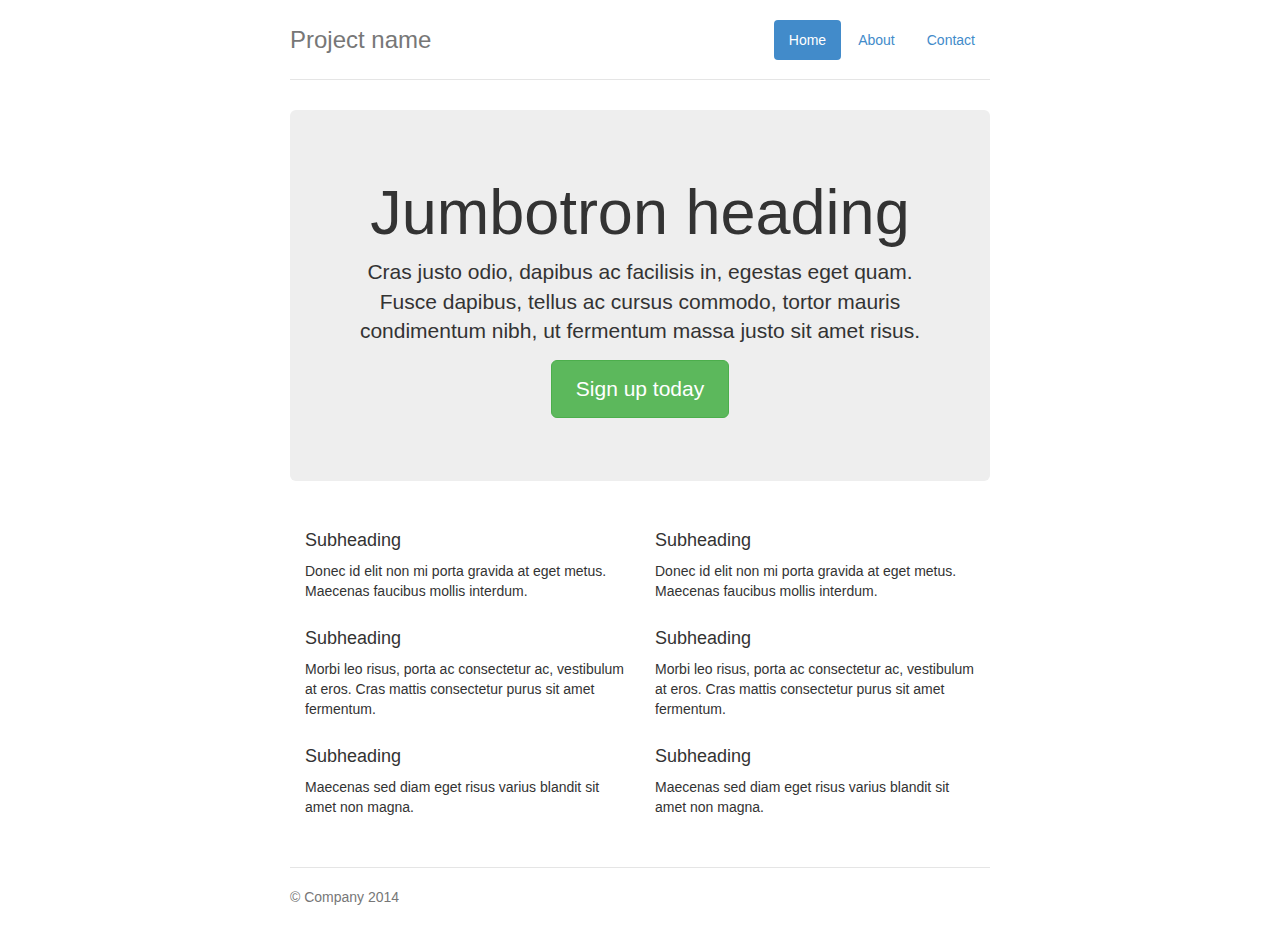
<file: Proyecto/docs/examples/jumbotron-narrow/index.html>
<!DOCTYPE html>
<html lang="en">
  <head>
    <meta charset="utf-8">
    <meta http-equiv="X-UA-Compatible" content="IE=edge">
    <meta name="viewport" content="width=device-width, initial-scale=1">
    <meta name="description" content="">
    <meta name="author" content="">
    <link rel="icon" href="../../favicon.ico">

    <title>Narrow Jumbotron Template for Bootstrap</title>

    <!-- Bootstrap core CSS -->
    <link href="../../dist/css/bootstrap.min.css" rel="stylesheet">

    <!-- Custom styles for this template -->
    <link href="jumbotron-narrow.css" rel="stylesheet">

    <!-- Just for debugging purposes. Don't actually copy these 2 lines! -->
    <!--[if lt IE 9]><script src="../../assets/js/ie8-responsive-file-warning.js"></script><![endif]-->
    <script src="../../assets/js/ie-emulation-modes-warning.js"></script>

    <!-- IE10 viewport hack for Surface/desktop Windows 8 bug -->
    <script src="../../assets/js/ie10-viewport-bug-workaround.js"></script>

    <!-- HTML5 shim and Respond.js IE8 support of HTML5 elements and media queries -->
    <!--[if lt IE 9]>
      <script src="https://oss.maxcdn.com/html5shiv/3.7.2/html5shiv.min.js"></script>
      <script src="https://oss.maxcdn.com/respond/1.4.2/respond.min.js"></script>
    <![endif]-->
  </head>

  <body>

    <div class="container">
      <div class="header">
        <ul class="nav nav-pills pull-right">
          <li class="active"><a href="#">Home</a></li>
          <li><a href="#">About</a></li>
          <li><a href="#">Contact</a></li>
        </ul>
        <h3 class="text-muted">Project name</h3>
      </div>

      <div class="jumbotron">
        <h1>Jumbotron heading</h1>
        <p class="lead">Cras justo odio, dapibus ac facilisis in, egestas eget quam. Fusce dapibus, tellus ac cursus commodo, tortor mauris condimentum nibh, ut fermentum massa justo sit amet risus.</p>
        <p><a class="btn btn-lg btn-success" href="#" role="button">Sign up today</a></p>
      </div>

      <div class="row marketing">
        <div class="col-lg-6">
          <h4>Subheading</h4>
          <p>Donec id elit non mi porta gravida at eget metus. Maecenas faucibus mollis interdum.</p>

          <h4>Subheading</h4>
          <p>Morbi leo risus, porta ac consectetur ac, vestibulum at eros. Cras mattis consectetur purus sit amet fermentum.</p>

          <h4>Subheading</h4>
          <p>Maecenas sed diam eget risus varius blandit sit amet non magna.</p>
        </div>

        <div class="col-lg-6">
          <h4>Subheading</h4>
          <p>Donec id elit non mi porta gravida at eget metus. Maecenas faucibus mollis interdum.</p>

          <h4>Subheading</h4>
          <p>Morbi leo risus, porta ac consectetur ac, vestibulum at eros. Cras mattis consectetur purus sit amet fermentum.</p>

          <h4>Subheading</h4>
          <p>Maecenas sed diam eget risus varius blandit sit amet non magna.</p>
        </div>
      </div>

      <div class="footer">
        <p>&copy; Company 2014</p>
      </div>

    </div> <!-- /container -->


    <!-- Bootstrap core JavaScript
    ================================================== -->
    <!-- Placed at the end of the document so the pages load faster -->
  </body>
</html>
</file>
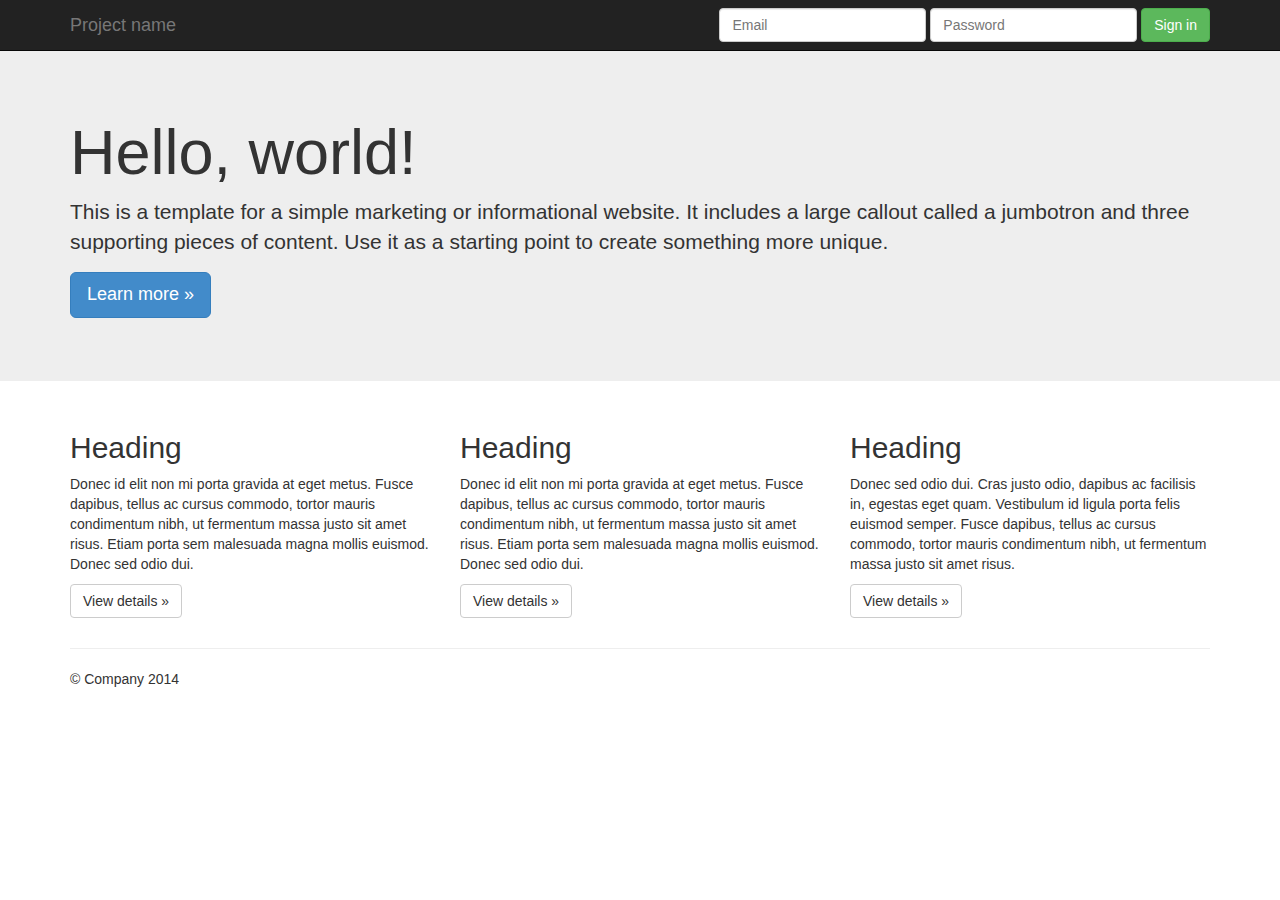
<file: Proyecto/docs/examples/jumbotron/index.html>
<!DOCTYPE html>
<html lang="en">
  <head>
    <meta charset="utf-8">
    <meta http-equiv="X-UA-Compatible" content="IE=edge">
    <meta name="viewport" content="width=device-width, initial-scale=1">
    <meta name="description" content="">
    <meta name="author" content="">
    <link rel="icon" href="../../favicon.ico">

    <title>Jumbotron Template for Bootstrap</title>

    <!-- Bootstrap core CSS -->
    <link href="../../dist/css/bootstrap.min.css" rel="stylesheet">

    <!-- Custom styles for this template -->
    <link href="jumbotron.css" rel="stylesheet">

    <!-- Just for debugging purposes. Don't actually copy these 2 lines! -->
    <!--[if lt IE 9]><script src="../../assets/js/ie8-responsive-file-warning.js"></script><![endif]-->
    <script src="../../assets/js/ie-emulation-modes-warning.js"></script>

    <!-- IE10 viewport hack for Surface/desktop Windows 8 bug -->
    <script src="../../assets/js/ie10-viewport-bug-workaround.js"></script>

    <!-- HTML5 shim and Respond.js IE8 support of HTML5 elements and media queries -->
    <!--[if lt IE 9]>
      <script src="https://oss.maxcdn.com/html5shiv/3.7.2/html5shiv.min.js"></script>
      <script src="https://oss.maxcdn.com/respond/1.4.2/respond.min.js"></script>
    <![endif]-->
  </head>

  <body>

    <div class="navbar navbar-inverse navbar-fixed-top" role="navigation">
      <div class="container">
        <div class="navbar-header">
          <button type="button" class="navbar-toggle" data-toggle="collapse" data-target=".navbar-collapse">
            <span class="sr-only">Toggle navigation</span>
            <span class="icon-bar"></span>
            <span class="icon-bar"></span>
            <span class="icon-bar"></span>
          </button>
          <a class="navbar-brand" href="#">Project name</a>
        </div>
        <div class="navbar-collapse collapse">
          <form class="navbar-form navbar-right" role="form">
            <div class="form-group">
              <input type="text" placeholder="Email" class="form-control">
            </div>
            <div class="form-group">
              <input type="password" placeholder="Password" class="form-control">
            </div>
            <button type="submit" class="btn btn-success">Sign in</button>
          </form>
        </div><!--/.navbar-collapse -->
      </div>
    </div>

    <!-- Main jumbotron for a primary marketing message or call to action -->
    <div class="jumbotron">
      <div class="container">
        <h1>Hello, world!</h1>
        <p>This is a template for a simple marketing or informational website. It includes a large callout called a jumbotron and three supporting pieces of content. Use it as a starting point to create something more unique.</p>
        <p><a class="btn btn-primary btn-lg" role="button">Learn more &raquo;</a></p>
      </div>
    </div>

    <div class="container">
      <!-- Example row of columns -->
      <div class="row">
        <div class="col-md-4">
          <h2>Heading</h2>
          <p>Donec id elit non mi porta gravida at eget metus. Fusce dapibus, tellus ac cursus commodo, tortor mauris condimentum nibh, ut fermentum massa justo sit amet risus. Etiam porta sem malesuada magna mollis euismod. Donec sed odio dui. </p>
          <p><a class="btn btn-default" href="#" role="button">View details &raquo;</a></p>
        </div>
        <div class="col-md-4">
          <h2>Heading</h2>
          <p>Donec id elit non mi porta gravida at eget metus. Fusce dapibus, tellus ac cursus commodo, tortor mauris condimentum nibh, ut fermentum massa justo sit amet risus. Etiam porta sem malesuada magna mollis euismod. Donec sed odio dui. </p>
          <p><a class="btn btn-default" href="#" role="button">View details &raquo;</a></p>
       </div>
        <div class="col-md-4">
          <h2>Heading</h2>
          <p>Donec sed odio dui. Cras justo odio, dapibus ac facilisis in, egestas eget quam. Vestibulum id ligula porta felis euismod semper. Fusce dapibus, tellus ac cursus commodo, tortor mauris condimentum nibh, ut fermentum massa justo sit amet risus.</p>
          <p><a class="btn btn-default" href="#" role="button">View details &raquo;</a></p>
        </div>
      </div>

      <hr>

      <footer>
        <p>&copy; Company 2014</p>
      </footer>
    </div> <!-- /container -->


    <!-- Bootstrap core JavaScript
    ================================================== -->
    <!-- Placed at the end of the document so the pages load faster -->
    <script src="https://ajax.googleapis.com/ajax/libs/jquery/1.11.1/jquery.min.js"></script>
    <script src="../../dist/js/bootstrap.min.js"></script>
  </body>
</html>
</file>
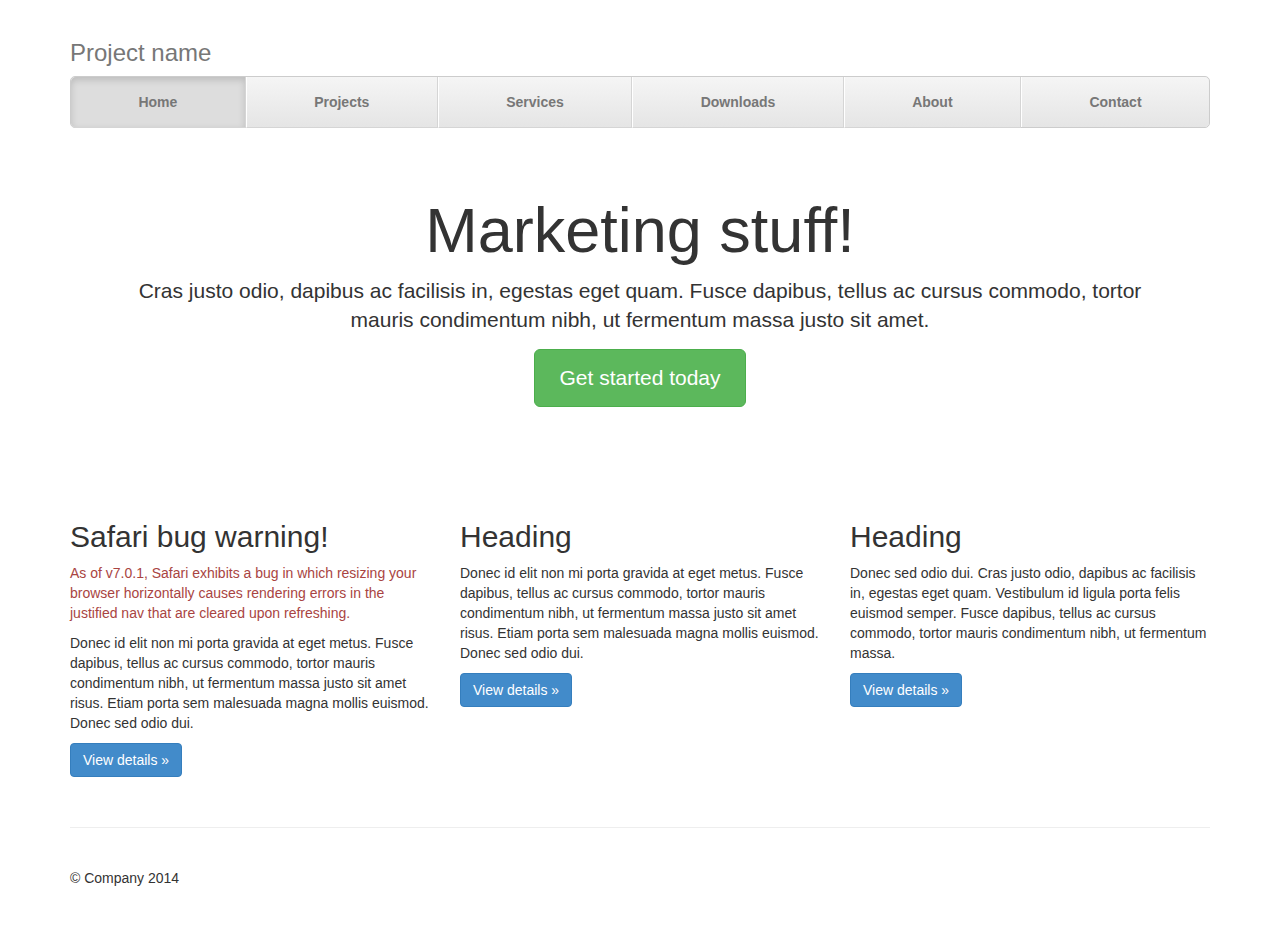
<file: Proyecto/docs/examples/justified-nav/index.html>
<!DOCTYPE html>
<html lang="en">
  <head>
    <meta charset="utf-8">
    <meta http-equiv="X-UA-Compatible" content="IE=edge">
    <meta name="viewport" content="width=device-width, initial-scale=1">
    <meta name="description" content="">
    <meta name="author" content="">
    <link rel="icon" href="../../favicon.ico">

    <title>Justified Nav Template for Bootstrap</title>

    <!-- Bootstrap core CSS -->
    <link href="../../dist/css/bootstrap.min.css" rel="stylesheet">

    <!-- Custom styles for this template -->
    <link href="justified-nav.css" rel="stylesheet">

    <!-- Just for debugging purposes. Don't actually copy these 2 lines! -->
    <!--[if lt IE 9]><script src="../../assets/js/ie8-responsive-file-warning.js"></script><![endif]-->
    <script src="../../assets/js/ie-emulation-modes-warning.js"></script>

    <!-- IE10 viewport hack for Surface/desktop Windows 8 bug -->
    <script src="../../assets/js/ie10-viewport-bug-workaround.js"></script>

    <!-- HTML5 shim and Respond.js IE8 support of HTML5 elements and media queries -->
    <!--[if lt IE 9]>
      <script src="https://oss.maxcdn.com/html5shiv/3.7.2/html5shiv.min.js"></script>
      <script src="https://oss.maxcdn.com/respond/1.4.2/respond.min.js"></script>
    <![endif]-->
  </head>

  <body>

    <div class="container">

      <div class="masthead">
        <h3 class="text-muted">Project name</h3>
        <ul class="nav nav-justified">
          <li class="active"><a href="#">Home</a></li>
          <li><a href="#">Projects</a></li>
          <li><a href="#">Services</a></li>
          <li><a href="#">Downloads</a></li>
          <li><a href="#">About</a></li>
          <li><a href="#">Contact</a></li>
        </ul>
      </div>

      <!-- Jumbotron -->
      <div class="jumbotron">
        <h1>Marketing stuff!</h1>
        <p class="lead">Cras justo odio, dapibus ac facilisis in, egestas eget quam. Fusce dapibus, tellus ac cursus commodo, tortor mauris condimentum nibh, ut fermentum massa justo sit amet.</p>
        <p><a class="btn btn-lg btn-success" href="#" role="button">Get started today</a></p>
      </div>

      <!-- Example row of columns -->
      <div class="row">
        <div class="col-lg-4">
          <h2>Safari bug warning!</h2>
          <p class="text-danger">As of v7.0.1, Safari exhibits a bug in which resizing your browser horizontally causes rendering errors in the justified nav that are cleared upon refreshing.</p>
          <p>Donec id elit non mi porta gravida at eget metus. Fusce dapibus, tellus ac cursus commodo, tortor mauris condimentum nibh, ut fermentum massa justo sit amet risus. Etiam porta sem malesuada magna mollis euismod. Donec sed odio dui. </p>
          <p><a class="btn btn-primary" href="#" role="button">View details &raquo;</a></p>
        </div>
        <div class="col-lg-4">
          <h2>Heading</h2>
          <p>Donec id elit non mi porta gravida at eget metus. Fusce dapibus, tellus ac cursus commodo, tortor mauris condimentum nibh, ut fermentum massa justo sit amet risus. Etiam porta sem malesuada magna mollis euismod. Donec sed odio dui. </p>
          <p><a class="btn btn-primary" href="#" role="button">View details &raquo;</a></p>
       </div>
        <div class="col-lg-4">
          <h2>Heading</h2>
          <p>Donec sed odio dui. Cras justo odio, dapibus ac facilisis in, egestas eget quam. Vestibulum id ligula porta felis euismod semper. Fusce dapibus, tellus ac cursus commodo, tortor mauris condimentum nibh, ut fermentum massa.</p>
          <p><a class="btn btn-primary" href="#" role="button">View details &raquo;</a></p>
        </div>
      </div>

      <!-- Site footer -->
      <div class="footer">
        <p>&copy; Company 2014</p>
      </div>

    </div> <!-- /container -->


    <!-- Bootstrap core JavaScript
    ================================================== -->
    <!-- Placed at the end of the document so the pages load faster -->
  </body>
</html>
</file>
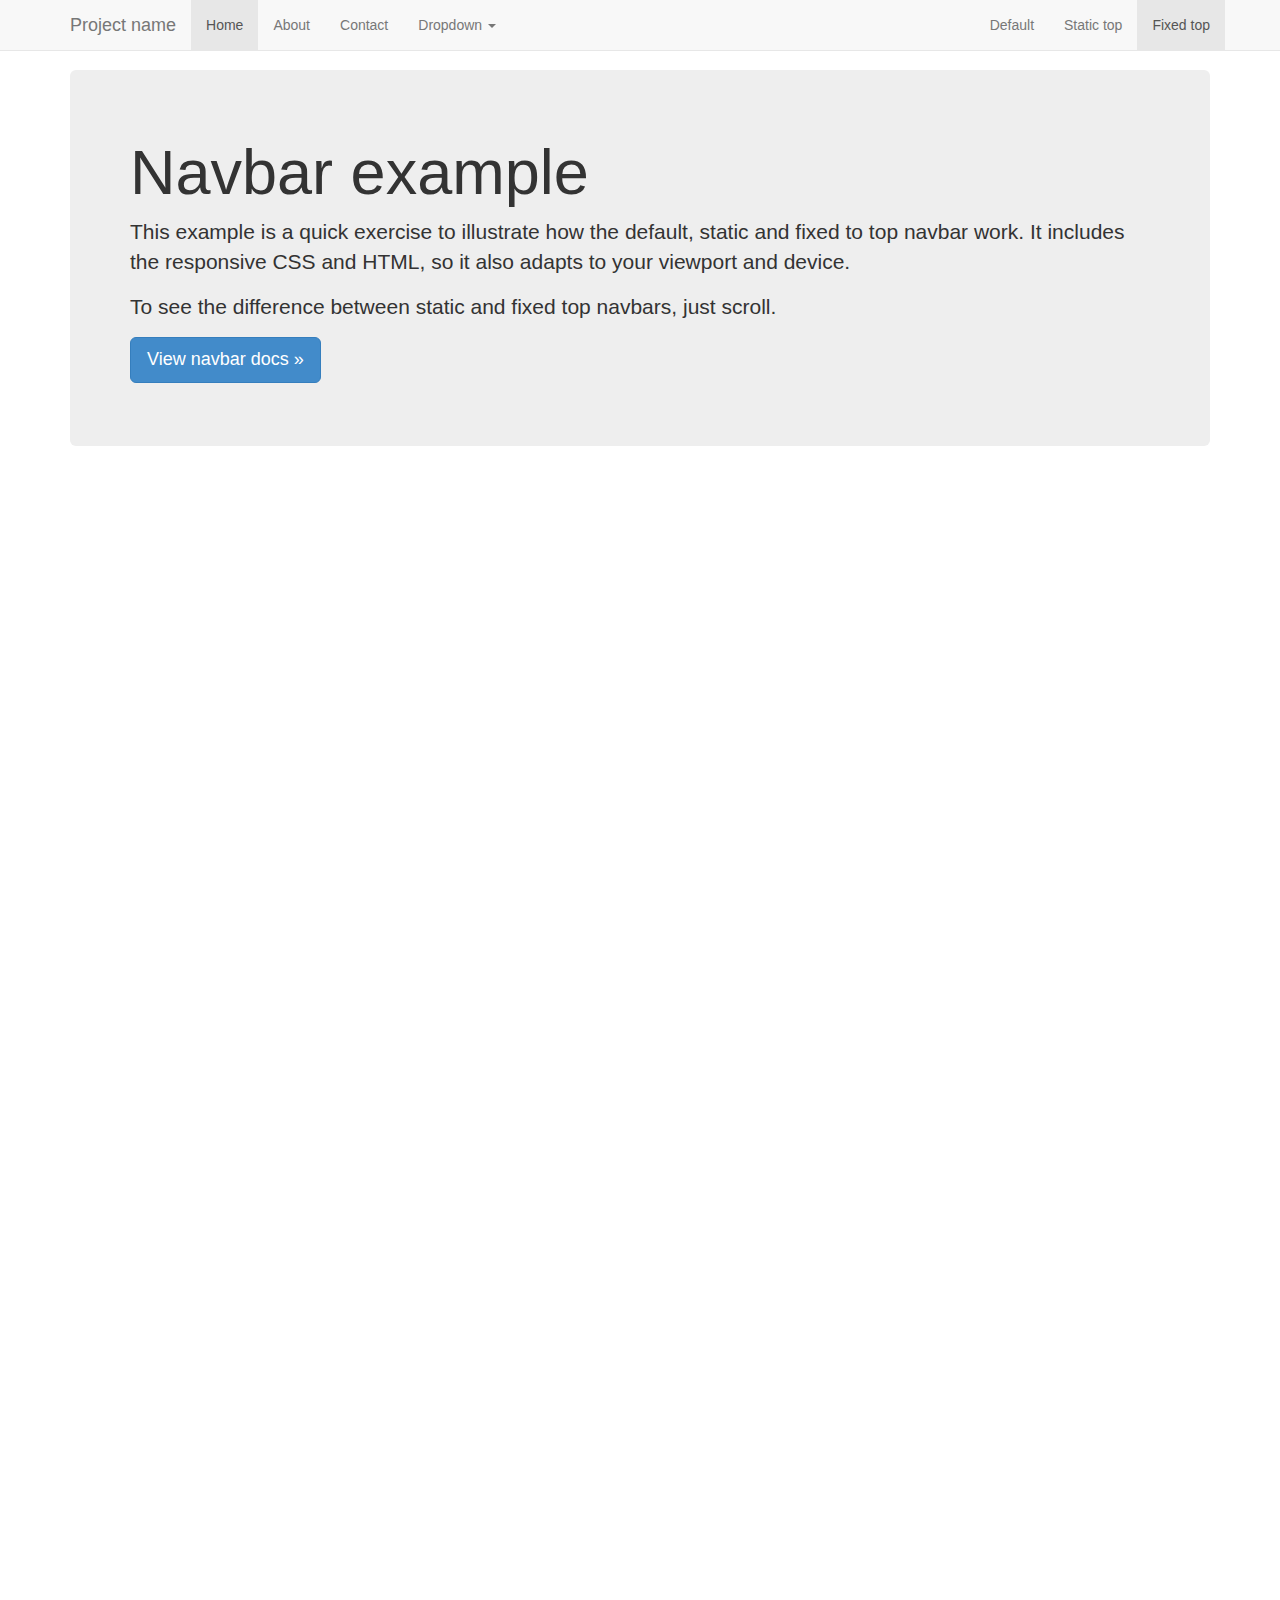
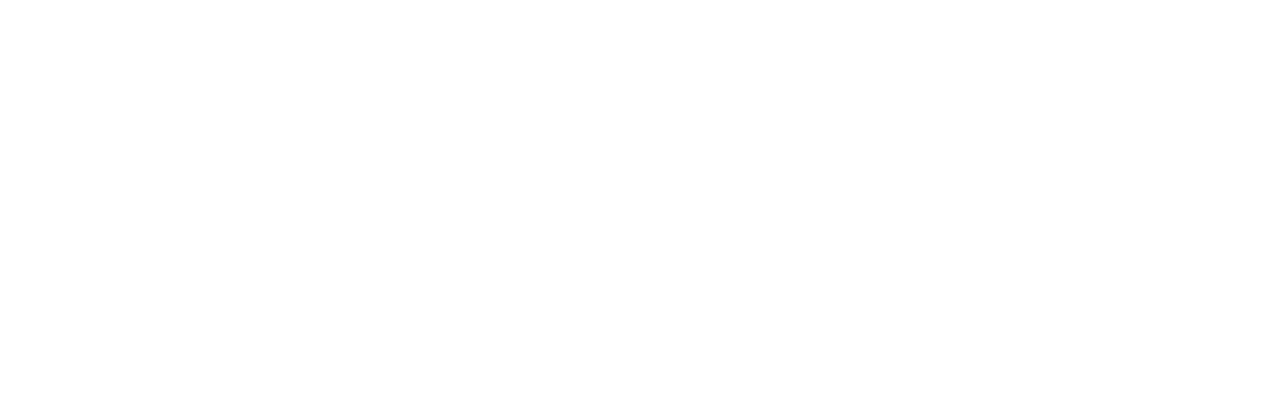
<file: Proyecto/docs/examples/navbar-fixed-top/index.html>
<!DOCTYPE html>
<html lang="en">
  <head>
    <meta charset="utf-8">
    <meta http-equiv="X-UA-Compatible" content="IE=edge">
    <meta name="viewport" content="width=device-width, initial-scale=1">
    <meta name="description" content="">
    <meta name="author" content="">
    <link rel="icon" href="../../favicon.ico">

    <title>Fixed Top Navbar Example for Bootstrap</title>

    <!-- Bootstrap core CSS -->
    <link href="../../dist/css/bootstrap.min.css" rel="stylesheet">

    <!-- Custom styles for this template -->
    <link href="navbar-fixed-top.css" rel="stylesheet">

    <!-- Just for debugging purposes. Don't actually copy these 2 lines! -->
    <!--[if lt IE 9]><script src="../../assets/js/ie8-responsive-file-warning.js"></script><![endif]-->
    <script src="../../assets/js/ie-emulation-modes-warning.js"></script>

    <!-- IE10 viewport hack for Surface/desktop Windows 8 bug -->
    <script src="../../assets/js/ie10-viewport-bug-workaround.js"></script>

    <!-- HTML5 shim and Respond.js IE8 support of HTML5 elements and media queries -->
    <!--[if lt IE 9]>
      <script src="https://oss.maxcdn.com/html5shiv/3.7.2/html5shiv.min.js"></script>
      <script src="https://oss.maxcdn.com/respond/1.4.2/respond.min.js"></script>
    <![endif]-->
  </head>

  <body>

    <!-- Fixed navbar -->
    <div class="navbar navbar-default navbar-fixed-top" role="navigation">
      <div class="container">
        <div class="navbar-header">
          <button type="button" class="navbar-toggle" data-toggle="collapse" data-target=".navbar-collapse">
            <span class="sr-only">Toggle navigation</span>
            <span class="icon-bar"></span>
            <span class="icon-bar"></span>
            <span class="icon-bar"></span>
          </button>
          <a class="navbar-brand" href="#">Project name</a>
        </div>
        <div class="navbar-collapse collapse">
          <ul class="nav navbar-nav">
            <li class="active"><a href="#">Home</a></li>
            <li><a href="#about">About</a></li>
            <li><a href="#contact">Contact</a></li>
            <li class="dropdown">
              <a href="#" class="dropdown-toggle" data-toggle="dropdown">Dropdown <span class="caret"></span></a>
              <ul class="dropdown-menu" role="menu">
                <li><a href="#">Action</a></li>
                <li><a href="#">Another action</a></li>
                <li><a href="#">Something else here</a></li>
                <li class="divider"></li>
                <li class="dropdown-header">Nav header</li>
                <li><a href="#">Separated link</a></li>
                <li><a href="#">One more separated link</a></li>
              </ul>
            </li>
          </ul>
          <ul class="nav navbar-nav navbar-right">
            <li><a href="../navbar/">Default</a></li>
            <li><a href="../navbar-static-top/">Static top</a></li>
            <li class="active"><a href="./">Fixed top</a></li>
          </ul>
        </div><!--/.nav-collapse -->
      </div>
    </div>

    <div class="container">

      <!-- Main component for a primary marketing message or call to action -->
      <div class="jumbotron">
        <h1>Navbar example</h1>
        <p>This example is a quick exercise to illustrate how the default, static and fixed to top navbar work. It includes the responsive CSS and HTML, so it also adapts to your viewport and device.</p>
        <p>To see the difference between static and fixed top navbars, just scroll.</p>
        <p>
          <a class="btn btn-lg btn-primary" href="../../components/#navbar" role="button">View navbar docs &raquo;</a>
        </p>
      </div>

    </div> <!-- /container -->


    <!-- Bootstrap core JavaScript
    ================================================== -->
    <!-- Placed at the end of the document so the pages load faster -->
    <script src="https://ajax.googleapis.com/ajax/libs/jquery/1.11.1/jquery.min.js"></script>
    <script src="../../dist/js/bootstrap.min.js"></script>
  </body>
</html>
</file>
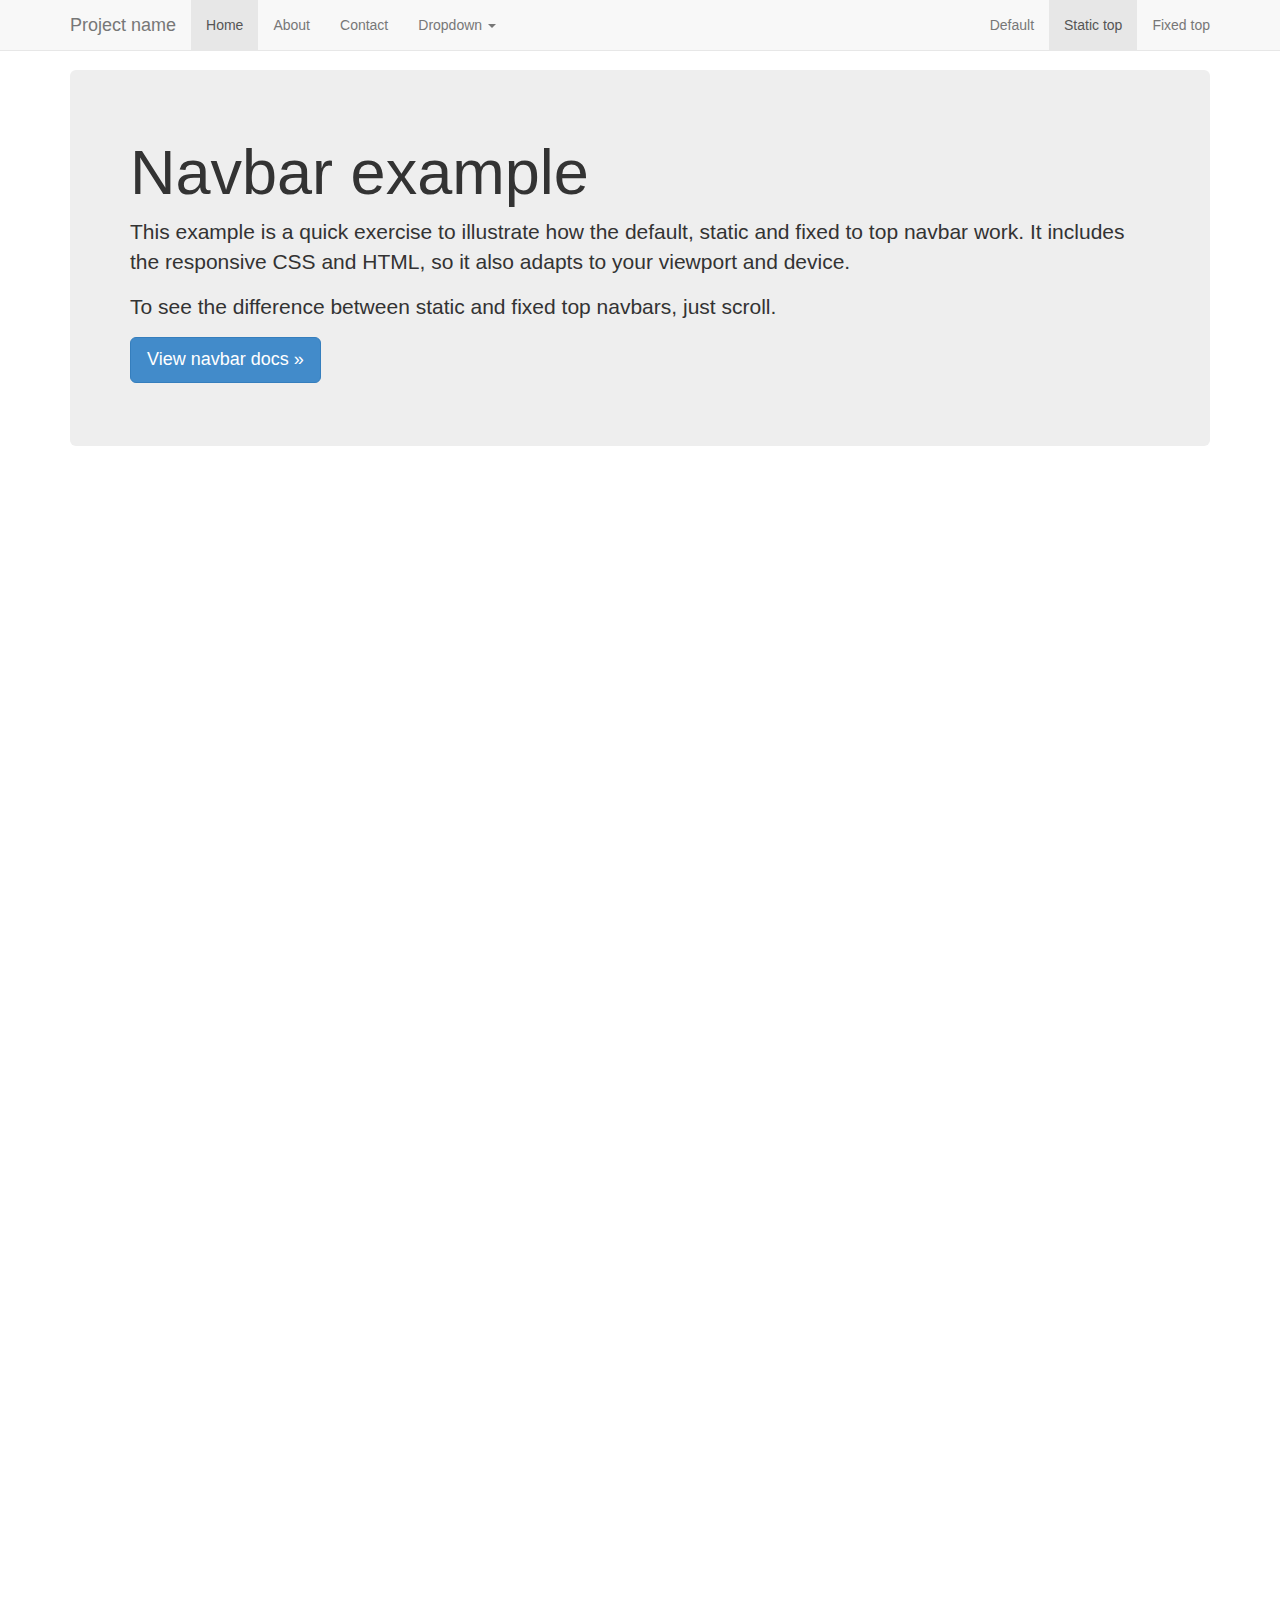
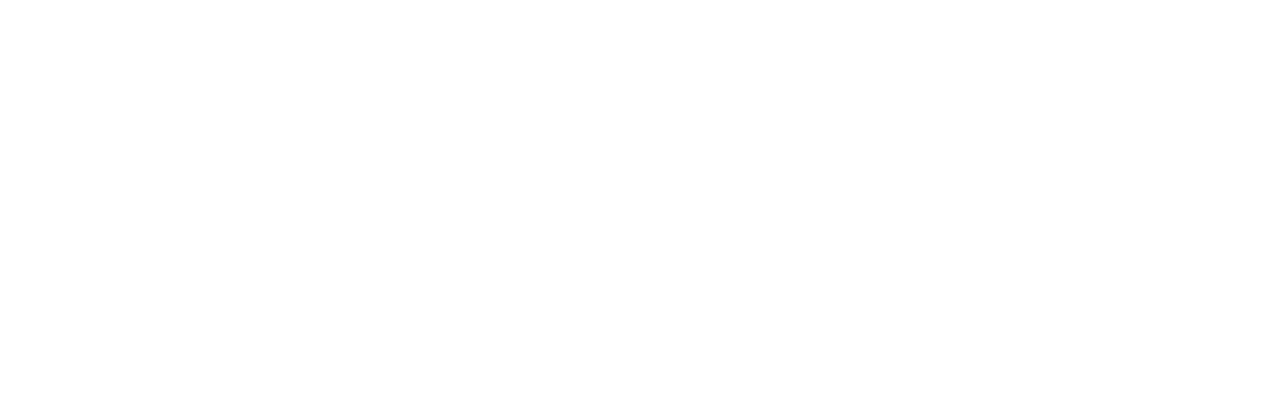
<file: Proyecto/docs/examples/navbar-static-top/index.html>
<!DOCTYPE html>
<html lang="en">
  <head>
    <meta charset="utf-8">
    <meta http-equiv="X-UA-Compatible" content="IE=edge">
    <meta name="viewport" content="width=device-width, initial-scale=1">
    <meta name="description" content="">
    <meta name="author" content="">
    <link rel="icon" href="../../favicon.ico">

    <title>Static Top Navbar Example for Bootstrap</title>

    <!-- Bootstrap core CSS -->
    <link href="../../dist/css/bootstrap.min.css" rel="stylesheet">

    <!-- Custom styles for this template -->
    <link href="navbar-static-top.css" rel="stylesheet">

    <!-- Just for debugging purposes. Don't actually copy these 2 lines! -->
    <!--[if lt IE 9]><script src="../../assets/js/ie8-responsive-file-warning.js"></script><![endif]-->
    <script src="../../assets/js/ie-emulation-modes-warning.js"></script>

    <!-- IE10 viewport hack for Surface/desktop Windows 8 bug -->
    <script src="../../assets/js/ie10-viewport-bug-workaround.js"></script>

    <!-- HTML5 shim and Respond.js IE8 support of HTML5 elements and media queries -->
    <!--[if lt IE 9]>
      <script src="https://oss.maxcdn.com/html5shiv/3.7.2/html5shiv.min.js"></script>
      <script src="https://oss.maxcdn.com/respond/1.4.2/respond.min.js"></script>
    <![endif]-->
  </head>

  <body>

    <!-- Static navbar -->
    <div class="navbar navbar-default navbar-static-top" role="navigation">
      <div class="container">
        <div class="navbar-header">
          <button type="button" class="navbar-toggle" data-toggle="collapse" data-target=".navbar-collapse">
            <span class="sr-only">Toggle navigation</span>
            <span class="icon-bar"></span>
            <span class="icon-bar"></span>
            <span class="icon-bar"></span>
          </button>
          <a class="navbar-brand" href="#">Project name</a>
        </div>
        <div class="navbar-collapse collapse">
          <ul class="nav navbar-nav">
            <li class="active"><a href="#">Home</a></li>
            <li><a href="#about">About</a></li>
            <li><a href="#contact">Contact</a></li>
            <li class="dropdown">
              <a href="#" class="dropdown-toggle" data-toggle="dropdown">Dropdown <span class="caret"></span></a>
              <ul class="dropdown-menu" role="menu">
                <li><a href="#">Action</a></li>
                <li><a href="#">Another action</a></li>
                <li><a href="#">Something else here</a></li>
                <li class="divider"></li>
                <li class="dropdown-header">Nav header</li>
                <li><a href="#">Separated link</a></li>
                <li><a href="#">One more separated link</a></li>
              </ul>
            </li>
          </ul>
          <ul class="nav navbar-nav navbar-right">
            <li><a href="../navbar/">Default</a></li>
            <li class="active"><a href="./">Static top</a></li>
            <li><a href="../navbar-fixed-top/">Fixed top</a></li>
          </ul>
        </div><!--/.nav-collapse -->
      </div>
    </div>


    <div class="container">

      <!-- Main component for a primary marketing message or call to action -->
      <div class="jumbotron">
        <h1>Navbar example</h1>
        <p>This example is a quick exercise to illustrate how the default, static and fixed to top navbar work. It includes the responsive CSS and HTML, so it also adapts to your viewport and device.</p>
        <p>To see the difference between static and fixed top navbars, just scroll.</p>
        <p>
          <a class="btn btn-lg btn-primary" href="../../components/#navbar" role="button">View navbar docs &raquo;</a>
        </p>
      </div>

    </div> <!-- /container -->


    <!-- Bootstrap core JavaScript
    ================================================== -->
    <!-- Placed at the end of the document so the pages load faster -->
    <script src="https://ajax.googleapis.com/ajax/libs/jquery/1.11.1/jquery.min.js"></script>
    <script src="../../dist/js/bootstrap.min.js"></script>
  </body>
</html>
</file>
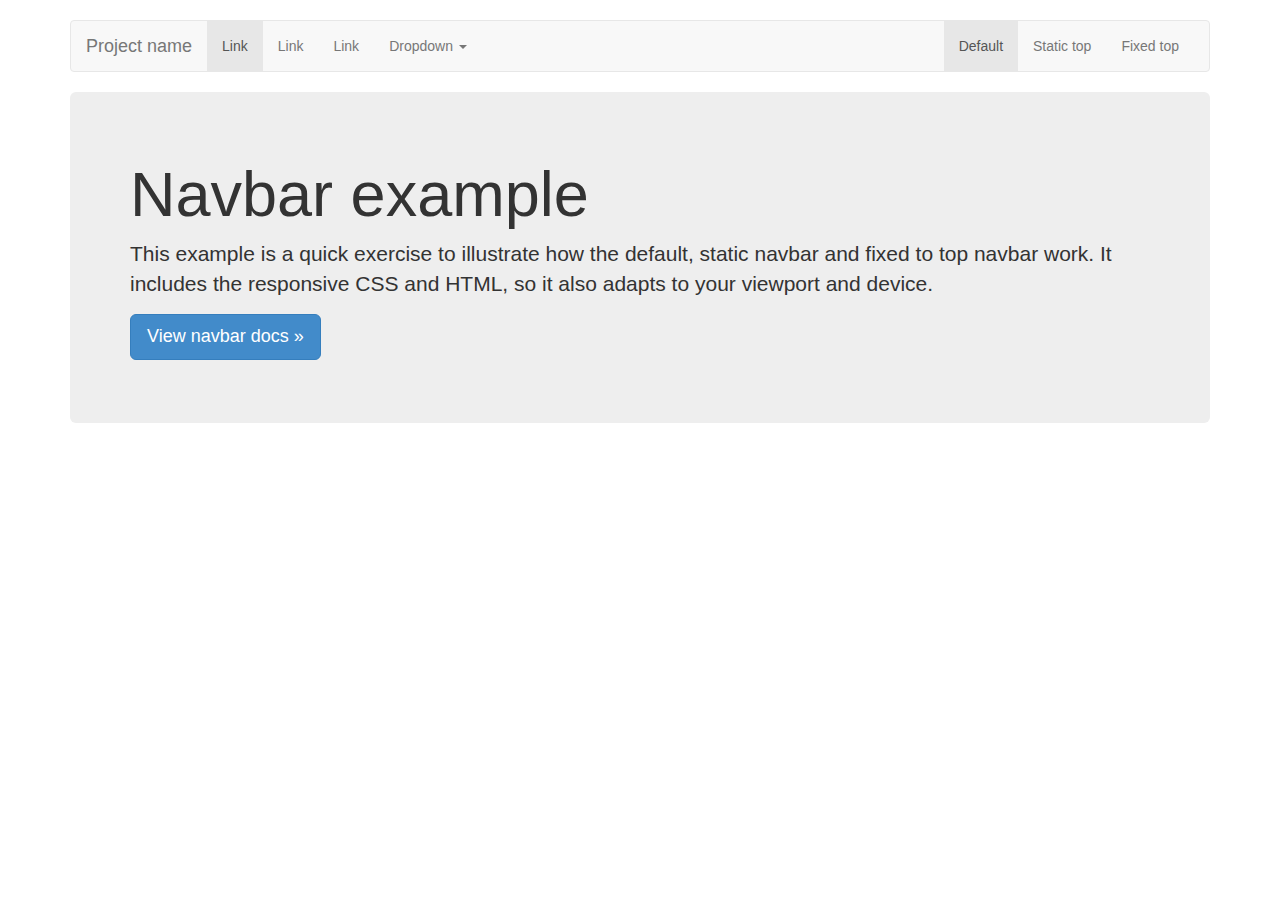
<file: Proyecto/docs/examples/navbar/index.html>
<!DOCTYPE html>
<html lang="en">
  <head>
    <meta charset="utf-8">
    <meta http-equiv="X-UA-Compatible" content="IE=edge">
    <meta name="viewport" content="width=device-width, initial-scale=1">
    <meta name="description" content="">
    <meta name="author" content="">
    <link rel="icon" href="../../favicon.ico">

    <title>Navbar Template for Bootstrap</title>

    <!-- Bootstrap core CSS -->
    <link href="../../dist/css/bootstrap.min.css" rel="stylesheet">

    <!-- Custom styles for this template -->
    <link href="navbar.css" rel="stylesheet">

    <!-- Just for debugging purposes. Don't actually copy these 2 lines! -->
    <!--[if lt IE 9]><script src="../../assets/js/ie8-responsive-file-warning.js"></script><![endif]-->
    <script src="../../assets/js/ie-emulation-modes-warning.js"></script>

    <!-- IE10 viewport hack for Surface/desktop Windows 8 bug -->
    <script src="../../assets/js/ie10-viewport-bug-workaround.js"></script>

    <!-- HTML5 shim and Respond.js IE8 support of HTML5 elements and media queries -->
    <!--[if lt IE 9]>
      <script src="https://oss.maxcdn.com/html5shiv/3.7.2/html5shiv.min.js"></script>
      <script src="https://oss.maxcdn.com/respond/1.4.2/respond.min.js"></script>
    <![endif]-->
  </head>

  <body>

    <div class="container">

      <!-- Static navbar -->
      <div class="navbar navbar-default" role="navigation">
        <div class="container-fluid">
          <div class="navbar-header">
            <button type="button" class="navbar-toggle" data-toggle="collapse" data-target=".navbar-collapse">
              <span class="sr-only">Toggle navigation</span>
              <span class="icon-bar"></span>
              <span class="icon-bar"></span>
              <span class="icon-bar"></span>
            </button>
            <a class="navbar-brand" href="#">Project name</a>
          </div>
          <div class="navbar-collapse collapse">
            <ul class="nav navbar-nav">
              <li class="active"><a href="#">Link</a></li>
              <li><a href="#">Link</a></li>
              <li><a href="#">Link</a></li>
              <li class="dropdown">
                <a href="#" class="dropdown-toggle" data-toggle="dropdown">Dropdown <span class="caret"></span></a>
                <ul class="dropdown-menu" role="menu">
                  <li><a href="#">Action</a></li>
                  <li><a href="#">Another action</a></li>
                  <li><a href="#">Something else here</a></li>
                  <li class="divider"></li>
                  <li class="dropdown-header">Nav header</li>
                  <li><a href="#">Separated link</a></li>
                  <li><a href="#">One more separated link</a></li>
                </ul>
              </li>
            </ul>
            <ul class="nav navbar-nav navbar-right">
              <li class="active"><a href="./">Default</a></li>
              <li><a href="../navbar-static-top/">Static top</a></li>
              <li><a href="../navbar-fixed-top/">Fixed top</a></li>
            </ul>
          </div><!--/.nav-collapse -->
        </div><!--/.container-fluid -->
      </div>

      <!-- Main component for a primary marketing message or call to action -->
      <div class="jumbotron">
        <h1>Navbar example</h1>
        <p>This example is a quick exercise to illustrate how the default, static navbar and fixed to top navbar work. It includes the responsive CSS and HTML, so it also adapts to your viewport and device.</p>
        <p>
          <a class="btn btn-lg btn-primary" href="../../components/#navbar" role="button">View navbar docs &raquo;</a>
        </p>
      </div>

    </div> <!-- /container -->


    <!-- Bootstrap core JavaScript
    ================================================== -->
    <!-- Placed at the end of the document so the pages load faster -->
    <script src="https://ajax.googleapis.com/ajax/libs/jquery/1.11.1/jquery.min.js"></script>
    <script src="../../dist/js/bootstrap.min.js"></script>
  </body>
</html>
</file>
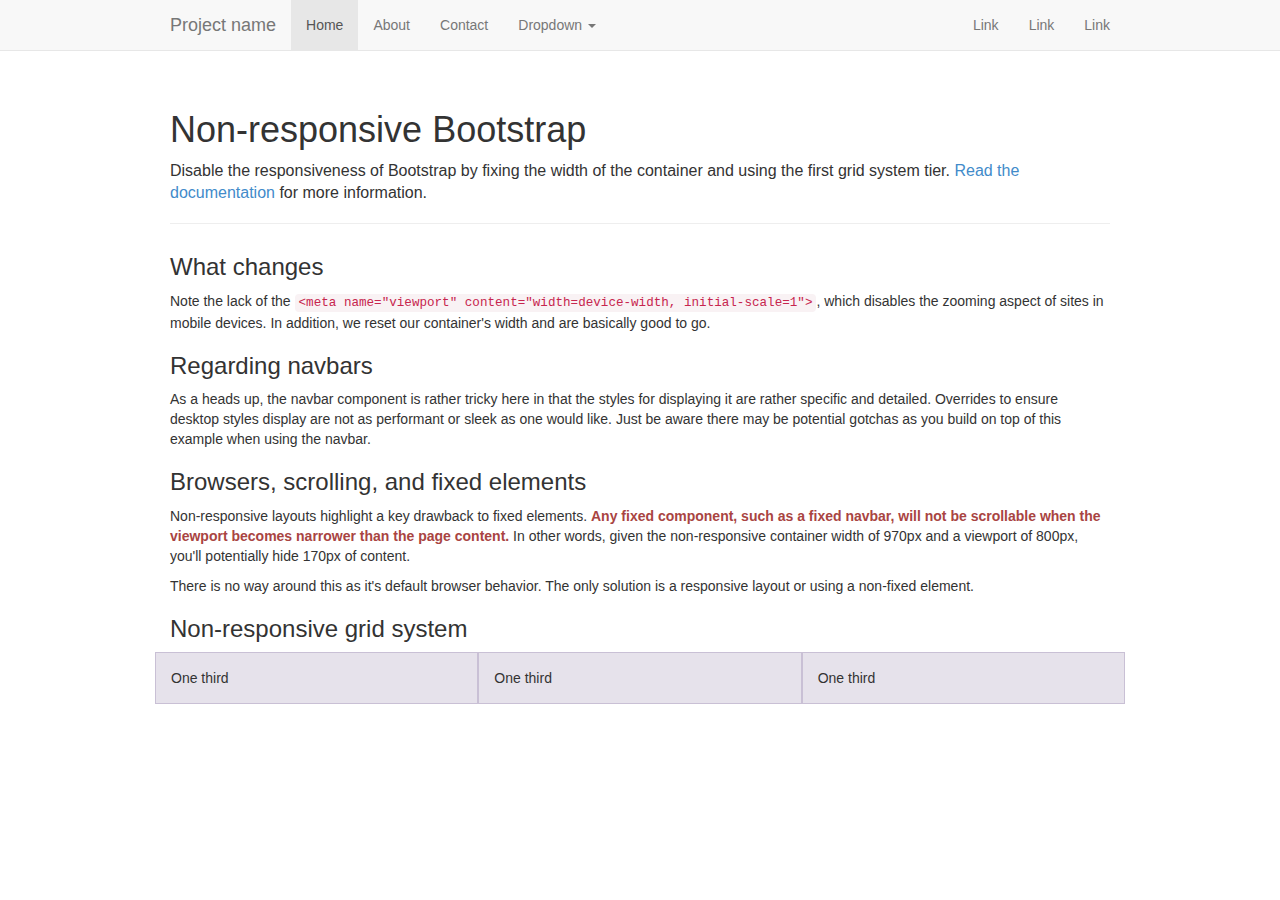
<file: Proyecto/docs/examples/non-responsive/index.html>
<!DOCTYPE html>
<html lang="en">
  <head>
    <meta charset="utf-8">
    <meta http-equiv="X-UA-Compatible" content="IE=edge">
    <meta name="description" content="">
    <meta name="author" content="">

    <!-- Note there is no responsive meta tag here -->

    <link rel="icon" href="../../favicon.ico">

    <title>Non-responsive Template for Bootstrap</title>

    <!-- Bootstrap core CSS -->
    <link href="../../dist/css/bootstrap.min.css" rel="stylesheet">

    <!-- Custom styles for this template -->
    <link href="non-responsive.css" rel="stylesheet">

    <!-- Just for debugging purposes. Don't actually copy these 2 lines! -->
    <!--[if lt IE 9]><script src="../../assets/js/ie8-responsive-file-warning.js"></script><![endif]-->
    <script src="../../assets/js/ie-emulation-modes-warning.js"></script>

    <!-- IE10 viewport hack for Surface/desktop Windows 8 bug -->
    <script src="../../assets/js/ie10-viewport-bug-workaround.js"></script>

    <!-- HTML5 shim and Respond.js IE8 support of HTML5 elements and media queries -->
    <!--[if lt IE 9]>
      <script src="https://oss.maxcdn.com/html5shiv/3.7.2/html5shiv.min.js"></script>
      <script src="https://oss.maxcdn.com/respond/1.4.2/respond.min.js"></script>
    <![endif]-->
  </head>

  <body>

    <!-- Fixed navbar -->
    <div class="navbar navbar-default navbar-fixed-top" role="navigation">
      <div class="container">
        <div class="navbar-header">
          <button type="button" class="navbar-toggle" data-toggle="collapse" data-target=".navbar-collapse">
            <span class="sr-only">Toggle navigation</span>
            <span class="icon-bar"></span>
            <span class="icon-bar"></span>
            <span class="icon-bar"></span>
          </button>
          <a class="navbar-brand" href="#">Project name</a>
        </div>
        <div class="navbar-collapse collapse">
          <ul class="nav navbar-nav">
            <li class="active"><a href="#">Home</a></li>
            <li><a href="#about">About</a></li>
            <li><a href="#contact">Contact</a></li>
            <li class="dropdown">
              <a href="#" class="dropdown-toggle" data-toggle="dropdown">Dropdown <span class="caret"></span></a>
              <ul class="dropdown-menu" role="menu">
                <li><a href="#">Action</a></li>
                <li><a href="#">Another action</a></li>
                <li><a href="#">Something else here</a></li>
                <li class="divider"></li>
                <li class="dropdown-header">Nav header</li>
                <li><a href="#">Separated link</a></li>
                <li><a href="#">One more separated link</a></li>
              </ul>
            </li>
          </ul>
          <ul class="nav navbar-nav navbar-right">
            <li><a href="#">Link</a></li>
            <li><a href="#">Link</a></li>
            <li><a href="#">Link</a></li>
          </ul>
        </div><!--/.nav-collapse -->
      </div>
    </div>

    <div class="container">

      <div class="page-header">
        <h1>Non-responsive Bootstrap</h1>
        <p class="lead">Disable the responsiveness of Bootstrap by fixing the width of the container and using the first grid system tier. <a href="http://getbootstrap.com/getting-started/#disable-responsive">Read the documentation</a> for more information.</p>
      </div>

      <h3>What changes</h3>
      <p>Note the lack of the <code>&lt;meta name="viewport" content="width=device-width, initial-scale=1"&gt;</code>, which disables the zooming aspect of sites in mobile devices. In addition, we reset our container's width and are basically good to go.</p>

      <h3>Regarding navbars</h3>
      <p>As a heads up, the navbar component is rather tricky here in that the styles for displaying it are rather specific and detailed. Overrides to ensure desktop styles display are not as performant or sleek as one would like. Just be aware there may be potential gotchas as you build on top of this example when using the navbar.</p>

      <h3>Browsers, scrolling, and fixed elements</h3>
      <p>Non-responsive layouts highlight a key drawback to fixed elements. <strong class="text-danger">Any fixed component, such as a fixed navbar, will not be scrollable when the viewport becomes narrower than the page content.</strong> In other words, given the non-responsive container width of 970px and a viewport of 800px, you'll potentially hide 170px of content.</p>
      <p>There is no way around this as it's default browser behavior. The only solution is a responsive layout or using a non-fixed element.</p>

      <h3>Non-responsive grid system</h3>
      <div class="row">
        <div class="col-xs-4">One third</div>
        <div class="col-xs-4">One third</div>
        <div class="col-xs-4">One third</div>
      </div>

    </div> <!-- /container -->


    <!-- Bootstrap core JavaScript
    ================================================== -->
    <!-- Placed at the end of the document so the pages load faster -->
    <script src="https://ajax.googleapis.com/ajax/libs/jquery/1.11.1/jquery.min.js"></script>
    <script src="../../dist/js/bootstrap.min.js"></script>
  </body>
</html>
</file>
<file: Proyecto/docs/examples/blog/blog.css>
/*
 * Globals
 */

body {
  font-family: Georgia, "Times New Roman", Times, serif;
  color: #555;
}

h1, .h1,
h2, .h2,
h3, .h3,
h4, .h4,
h5, .h5,
h6, .h6 {
  margin-top: 0;
  font-family: "Helvetica Neue", Helvetica, Arial, sans-serif;
  font-weight: normal;
  color: #333;
}


/*
 * Override Bootstrap's default container.
 */

@media (min-width: 1200px) {
  .container {
    width: 970px;
  }
}


/*
 * Masthead for nav
 */

.blog-masthead {
  background-color: #428bca;
  -webkit-box-shadow: inset 0 -2px 5px rgba(0,0,0,.1);
          box-shadow: inset 0 -2px 5px rgba(0,0,0,.1);
}

/* Nav links */
.blog-nav-item {
  position: relative;
  display: inline-block;
  padding: 10px;
  font-weight: 500;
  color: #cdddeb;
}
.blog-nav-item:hover,
.blog-nav-item:focus {
  color: #fff;
  text-decoration: none;
}

/* Active state gets a caret at the bottom */
.blog-nav .active {
  color: #fff;
}
.blog-nav .active:after {
  position: absolute;
  bottom: 0;
  left: 50%;
  width: 0;
  height: 0;
  margin-left: -5px;
  vertical-align: middle;
  content: " ";
  border-right: 5px solid transparent;
  border-bottom: 5px solid;
  border-left: 5px solid transparent;
}


/*
 * Blog name and description
 */

.blog-header {
  padding-top: 20px;
  padding-bottom: 20px;
}
.blog-title {
  margin-top: 30px;
  margin-bottom: 0;
  font-size: 60px;
  font-weight: normal;
}
.blog-description {
  font-size: 20px;
  color: #999;
}


/*
 * Main column and sidebar layout
 */

.blog-main {
  font-size: 18px;
  line-height: 1.5;
}

/* Sidebar modules for boxing content */
.sidebar-module {
  padding: 15px;
  margin: 0 -15px 15px;
}
.sidebar-module-inset {
  padding: 15px;
  background-color: #f5f5f5;
  border-radius: 4px;
}
.sidebar-module-inset p:last-child,
.sidebar-module-inset ul:last-child,
.sidebar-module-inset ol:last-child {
  margin-bottom: 0;
}



/* Pagination */
.pager {
  margin-bottom: 60px;
  text-align: left;
}
.pager > li > a {
  width: 140px;
  padding: 10px 20px;
  text-align: center;
  border-radius: 30px;
}


/*
 * Blog posts
 */

.blog-post {
  margin-bottom: 60px;
}
.blog-post-title {
  margin-bottom: 5px;
  font-size: 40px;
}
.blog-post-meta {
  margin-bottom: 20px;
  color: #999;
}


/*
 * Footer
 */

.blog-footer {
  padding: 40px 0;
  color: #999;
  text-align: center;
  background-color: #f9f9f9;
  border-top: 1px solid #e5e5e5;
}
.blog-footer p:last-child {
  margin-bottom: 0;
}
</file>
<file: Proyecto/docs/examples/carousel/carousel.css>
/* GLOBAL STYLES
-------------------------------------------------- */
/* Padding below the footer and lighter body text */

body {
  padding-bottom: 40px;
  color: #5a5a5a;
}



/* CUSTOMIZE THE NAVBAR
-------------------------------------------------- */

/* Special class on .container surrounding .navbar, used for positioning it into place. */
.navbar-wrapper {
  position: absolute;
  top: 0;
  right: 0;
  left: 0;
  z-index: 20;
}

/* Flip around the padding for proper display in narrow viewports */
.navbar-wrapper > .container {
  padding-right: 0;
  padding-left: 0;
}
.navbar-wrapper .navbar {
  padding-right: 15px;
  padding-left: 15px;
}
.navbar-wrapper .navbar .container {
  width: auto;
}


/* CUSTOMIZE THE CAROUSEL
-------------------------------------------------- */

/* Carousel base class */
.carousel {
  height: 500px;
  margin-bottom: 60px;
}
/* Since positioning the image, we need to help out the caption */
.carousel-caption {
  z-index: 10;
}

/* Declare heights because of positioning of img element */
.carousel .item {
  height: 500px;
  background-color: #777;
}
.carousel-inner > .item > img {
  position: absolute;
  top: 0;
  left: 0;
  min-width: 100%;
  height: 500px;
}



/* MARKETING CONTENT
-------------------------------------------------- */

/* Center align the text within the three columns below the carousel */
.marketing .col-lg-4 {
  margin-bottom: 20px;
  text-align: center;
}
.marketing h2 {
  font-weight: normal;
}
.marketing .col-lg-4 p {
  margin-right: 10px;
  margin-left: 10px;
}


/* Featurettes
------------------------- */

.featurette-divider {
  margin: 80px 0; /* Space out the Bootstrap <hr> more */
}

/* Thin out the marketing headings */
.featurette-heading {
  font-weight: 300;
  line-height: 1;
  letter-spacing: -1px;
}



/* RESPONSIVE CSS
-------------------------------------------------- */

@media (min-width: 768px) {

  /* Navbar positioning foo */
  .navbar-wrapper {
    margin-top: 20px;
  }
  .navbar-wrapper .container {
    padding-right: 15px;
    padding-left: 15px;
  }
  .navbar-wrapper .navbar {
    padding-right: 0;
    padding-left: 0;
  }

  /* The navbar becomes detached from the top, so we round the corners */
  .navbar-wrapper .navbar {
    border-radius: 4px;
  }

  /* Bump up size of carousel content */
  .carousel-caption p {
    margin-bottom: 20px;
    font-size: 21px;
    line-height: 1.4;
  }

  .featurette-heading {
    font-size: 50px;
  }
}

@media (min-width: 992px) {
  .featurette-heading {
    margin-top: 120px;
  }
}
</file>
<file: Proyecto/docs/examples/cover/cover.css>
/*
 * Globals
 */

/* Links */
a,
a:focus,
a:hover {
  color: #fff;
}

/* Custom default button */
.btn-default,
.btn-default:hover,
.btn-default:focus {
  color: #333;
  text-shadow: none; /* Prevent inheritence from `body` */
  background-color: #fff;
  border: 1px solid #fff;
}


/*
 * Base structure
 */

html,
body {
  height: 100%;
  background-color: #333;
}
body {
  color: #fff;
  text-align: center;
  text-shadow: 0 1px 3px rgba(0,0,0,.5);
}

/* Extra markup and styles for table-esque vertical and horizontal centering */
.site-wrapper {
  display: table;
  width: 100%;
  height: 100%; /* For at least Firefox */
  min-height: 100%;
  -webkit-box-shadow: inset 0 0 100px rgba(0,0,0,.5);
          box-shadow: inset 0 0 100px rgba(0,0,0,.5);
}
.site-wrapper-inner {
  display: table-cell;
  vertical-align: top;
}
.cover-container {
  margin-right: auto;
  margin-left: auto;
}

/* Padding for spacing */
.inner {
  padding: 30px;
}


/*
 * Header
 */
.masthead-brand {
  margin-top: 10px;
  margin-bottom: 10px;
}

.masthead-nav > li {
  display: inline-block;
}
.masthead-nav > li + li {
  margin-left: 20px;
}
.masthead-nav > li > a {
  padding-right: 0;
  padding-left: 0;
  font-size: 16px;
  font-weight: bold;
  color: #fff; /* IE8 proofing */
  color: rgba(255,255,255,.75);
  border-bottom: 2px solid transparent;
}
.masthead-nav > li > a:hover,
.masthead-nav > li > a:focus {
  background-color: transparent;
  border-bottom-color: #a9a9a9;
  border-bottom-color: rgba(255,255,255,.25);
}
.masthead-nav > .active > a,
.masthead-nav > .active > a:hover,
.masthead-nav > .active > a:focus {
  color: #fff;
  border-bottom-color: #fff;
}

@media (min-width: 768px) {
  .masthead-brand {
    float: left;
  }
  .masthead-nav {
    float: right;
  }
}


/*
 * Cover
 */

.cover {
  padding: 0 20px;
}
.cover .btn-lg {
  padding: 10px 20px;
  font-weight: bold;
}


/*
 * Footer
 */

.mastfoot {
  color: #999; /* IE8 proofing */
  color: rgba(255,255,255,.5);
}


/*
 * Affix and center
 */

@media (min-width: 768px) {
  /* Pull out the header and footer */
  .masthead {
    position: fixed;
    top: 0;
  }
  .mastfoot {
    position: fixed;
    bottom: 0;
  }
  /* Start the vertical centering */
  .site-wrapper-inner {
    vertical-align: middle;
  }
  /* Handle the widths */
  .masthead,
  .mastfoot,
  .cover-container {
    width: 100%; /* Must be percentage or pixels for horizontal alignment */
  }
}

@media (min-width: 992px) {
  .masthead,
  .mastfoot,
  .cover-container {
    width: 700px;
  }
}
</file>
<file: Proyecto/docs/examples/dashboard/dashboard.css>
/*
 * Base structure
 */

/* Move down content because we have a fixed navbar that is 50px tall */
body {
  padding-top: 50px;
}


/*
 * Global add-ons
 */

.sub-header {
  padding-bottom: 10px;
  border-bottom: 1px solid #eee;
}

/*
 * Top navigation
 * Hide default border to remove 1px line.
 */
.navbar-fixed-top {
  border: 0;
}

/*
 * Sidebar
 */

/* Hide for mobile, show later */
.sidebar {
  display: none;
}
@media (min-width: 768px) {
  .sidebar {
    position: fixed;
    top: 51px;
    bottom: 0;
    left: 0;
    z-index: 1000;
    display: block;
    padding: 20px;
    overflow-x: hidden;
    overflow-y: auto; /* Scrollable contents if viewport is shorter than content. */
    background-color: #f5f5f5;
    border-right: 1px solid #eee;
  }
}

/* Sidebar navigation */
.nav-sidebar {
  margin-right: -21px; /* 20px padding + 1px border */
  margin-bottom: 20px;
  margin-left: -20px;
}
.nav-sidebar > li > a {
  padding-right: 20px;
  padding-left: 20px;
}
.nav-sidebar > .active > a,
.nav-sidebar > .active > a:hover,
.nav-sidebar > .active > a:focus {
  color: #fff;
  background-color: #428bca;
}


/*
 * Main content
 */

.main {
  padding: 20px;
}
@media (min-width: 768px) {
  .main {
    padding-right: 40px;
    padding-left: 40px;
  }
}
.main .page-header {
  margin-top: 0;
}


/*
 * Placeholder dashboard ideas
 */

.placeholders {
  margin-bottom: 30px;
  text-align: center;
}
.placeholders h4 {
  margin-bottom: 0;
}
.placeholder {
  margin-bottom: 20px;
}
.placeholder img {
  display: inline-block;
  border-radius: 50%;
}
</file>
<file: Proyecto/docs/examples/grid/grid.css>
h4 {
  margin-top: 25px;
}
.row {
  margin-bottom: 20px;
}
.row .row {
  margin-top: 10px;
  margin-bottom: 0;
}
[class*="col-"] {
  padding-top: 15px;
  padding-bottom: 15px;
  background-color: #eee;
  background-color: rgba(86,61,124,.15);
  border: 1px solid #ddd;
  border: 1px solid rgba(86,61,124,.2);
}

hr {
  margin-top: 40px;
  margin-bottom: 40px;
}
</file>
<file: Proyecto/docs/examples/jumbotron-narrow/jumbotron-narrow.css>
/* Space out content a bit */
body {
  padding-top: 20px;
  padding-bottom: 20px;
}

/* Everything but the jumbotron gets side spacing for mobile first views */
.header,
.marketing,
.footer {
  padding-right: 15px;
  padding-left: 15px;
}

/* Custom page header */
.header {
  border-bottom: 1px solid #e5e5e5;
}
/* Make the masthead heading the same height as the navigation */
.header h3 {
  padding-bottom: 19px;
  margin-top: 0;
  margin-bottom: 0;
  line-height: 40px;
}

/* Custom page footer */
.footer {
  padding-top: 19px;
  color: #777;
  border-top: 1px solid #e5e5e5;
}

/* Customize container */
@media (min-width: 768px) {
  .container {
    max-width: 730px;
  }
}
.container-narrow > hr {
  margin: 30px 0;
}

/* Main marketing message and sign up button */
.jumbotron {
  text-align: center;
  border-bottom: 1px solid #e5e5e5;
}
.jumbotron .btn {
  padding: 14px 24px;
  font-size: 21px;
}

/* Supporting marketing content */
.marketing {
  margin: 40px 0;
}
.marketing p + h4 {
  margin-top: 28px;
}

/* Responsive: Portrait tablets and up */
@media screen and (min-width: 768px) {
  /* Remove the padding we set earlier */
  .header,
  .marketing,
  .footer {
    padding-right: 0;
    padding-left: 0;
  }
  /* Space out the masthead */
  .header {
    margin-bottom: 30px;
  }
  /* Remove the bottom border on the jumbotron for visual effect */
  .jumbotron {
    border-bottom: 0;
  }
}
</file>
<file: Proyecto/docs/examples/jumbotron/jumbotron.css>
/* Move down content because we have a fixed navbar that is 50px tall */
body {
  padding-top: 50px;
  padding-bottom: 20px;
}
</file>
<file: Proyecto/docs/examples/justified-nav/justified-nav.css>
body {
  padding-top: 20px;
}

.footer {
  padding-top: 40px;
  padding-bottom: 40px;
  margin-top: 40px;
  border-top: 1px solid #eee;
}

/* Main marketing message and sign up button */
.jumbotron {
  text-align: center;
  background-color: transparent;
}
.jumbotron .btn {
  padding: 14px 24px;
  font-size: 21px;
}

/* Customize the nav-justified links to be fill the entire space of the .navbar */

.nav-justified {
  background-color: #eee;
  border: 1px solid #ccc;
  border-radius: 5px;
}
.nav-justified > li > a {
  padding-top: 15px;
  padding-bottom: 15px;
  margin-bottom: 0;
  font-weight: bold;
  color: #777;
  text-align: center;
  background-color: #e5e5e5; /* Old browsers */
  background-image: -webkit-gradient(linear, left top, left bottom, from(#f5f5f5), to(#e5e5e5));
  background-image: -webkit-linear-gradient(top, #f5f5f5 0%, #e5e5e5 100%);
  background-image:      -o-linear-gradient(top, #f5f5f5 0%, #e5e5e5 100%);
  background-image: -webkit-gradient(linear, left top, left bottom, from(top), color-stop(0%, #f5f5f5), to(#e5e5e5));
  background-image:         linear-gradient(top, #f5f5f5 0%, #e5e5e5 100%);
  filter: progid:DXImageTransform.Microsoft.gradient( startColorstr='#f5f5f5', endColorstr='#e5e5e5',GradientType=0 ); /* IE6-9 */
  background-repeat: repeat-x; /* Repeat the gradient */
  border-bottom: 1px solid #d5d5d5;
}
.nav-justified > .active > a,
.nav-justified > .active > a:hover,
.nav-justified > .active > a:focus {
  background-color: #ddd;
  background-image: none;
  -webkit-box-shadow: inset 0 3px 7px rgba(0,0,0,.15);
          box-shadow: inset 0 3px 7px rgba(0,0,0,.15);
}
.nav-justified > li:first-child > a {
  border-radius: 5px 5px 0 0;
}
.nav-justified > li:last-child > a {
  border-bottom: 0;
  border-radius: 0 0 5px 5px;
}

@media (min-width: 768px) {
  .nav-justified {
    max-height: 52px;
  }
  .nav-justified > li > a {
    border-right: 1px solid #d5d5d5;
    border-left: 1px solid #fff;
  }
  .nav-justified > li:first-child > a {
    border-left: 0;
    border-radius: 5px 0 0 5px;
  }
  .nav-justified > li:last-child > a {
    border-right: 0;
    border-radius: 0 5px 5px 0;
  }
}

/* Responsive: Portrait tablets and up */
@media screen and (min-width: 768px) {
  /* Remove the padding we set earlier */
  .masthead,
  .marketing,
  .footer {
    padding-right: 0;
    padding-left: 0;
  }
}
</file>
<file: Proyecto/docs/examples/navbar-fixed-top/navbar-fixed-top.css>
body {
  min-height: 2000px;
  padding-top: 70px;
}
</file>
<file: Proyecto/docs/examples/navbar-static-top/navbar-static-top.css>
body {
  min-height: 2000px;
}

.navbar-static-top {
  margin-bottom: 19px;
}
</file>
<file: Proyecto/docs/examples/navbar/navbar.css>
body {
  padding-top: 20px;
  padding-bottom: 20px;
}

.navbar {
  margin-bottom: 20px;
}
</file>
<file: Proyecto/docs/examples/non-responsive/non-responsive.css>
/* Template-specific stuff
 *
 * Customizations just for the template; these are not necessary for anything
 * with disabling the responsiveness.
 */

/* Account for fixed navbar */
body {
  min-width: 970px;
  padding-top: 70px;
  padding-bottom: 30px;
}

/* Don't let the lead text change font-size. */
.lead {
  font-size: 16px;
}

/* Finesse the page header spacing */
.page-header {
  margin-bottom: 30px;
}
.page-header .lead {
  margin-bottom: 10px;
}


/* Non-responsive overrides
 *
 * Utilitze the following CSS to disable the responsive-ness of the container,
 * grid system, and navbar.
 */

/* Reset the container */
.container {
  width: 970px;
  max-width: none !important;
}

/* Demonstrate the grids */
.col-xs-4 {
  padding-top: 15px;
  padding-bottom: 15px;
  background-color: #eee;
  background-color: rgba(86,61,124,.15);
  border: 1px solid #ddd;
  border: 1px solid rgba(86,61,124,.2);
}

.container .navbar-header,
.container .navbar-collapse {
  margin-right: 0;
  margin-left: 0;
}

/* Always float the navbar header */
.navbar-header {
  float: left;
}

/* Undo the collapsing navbar */
.navbar-collapse {
  display: block !important;
  height: auto !important;
  padding-bottom: 0;
  overflow: visible !important;
}

.navbar-toggle {
  display: none;
}
.navbar-collapse {
  border-top: 0;
}

.navbar-brand {
  margin-left: -15px;
}

/* Always apply the floated nav */
.navbar-nav {
  float: left;
  margin: 0;
}
.navbar-nav > li {
  float: left;
}
.navbar-nav > li > a {
  padding: 15px;
}

/* Redeclare since we override the float above */
.navbar-nav.navbar-right {
  float: right;
}

/* Undo custom dropdowns */
.navbar .navbar-nav .open .dropdown-menu {
  position: absolute;
  float: left;
  background-color: #fff;
  border: 1px solid #ccc;
  border: 1px solid rgba(0, 0, 0, .15);
  border-width: 0 1px 1px;
  border-radius: 0 0 4px 4px;
  -webkit-box-shadow: 0 6px 12px rgba(0, 0, 0, .175);
          box-shadow: 0 6px 12px rgba(0, 0, 0, .175);
}
.navbar-default .navbar-nav .open .dropdown-menu > li > a {
  color: #333;
}
.navbar .navbar-nav .open .dropdown-menu > li > a:hover,
.navbar .navbar-nav .open .dropdown-menu > li > a:focus,
.navbar .navbar-nav .open .dropdown-menu > .active > a,
.navbar .navbar-nav .open .dropdown-menu > .active > a:hover,
.navbar .navbar-nav .open .dropdown-menu > .active > a:focus {
  color: #fff !important;
  background-color: #428bca !important;
}
.navbar .navbar-nav .open .dropdown-menu > .disabled > a,
.navbar .navbar-nav .open .dropdown-menu > .disabled > a:hover,
.navbar .navbar-nav .open .dropdown-menu > .disabled > a:focus {
  color: #999 !important;
  background-color: transparent !important;
}
</file>
